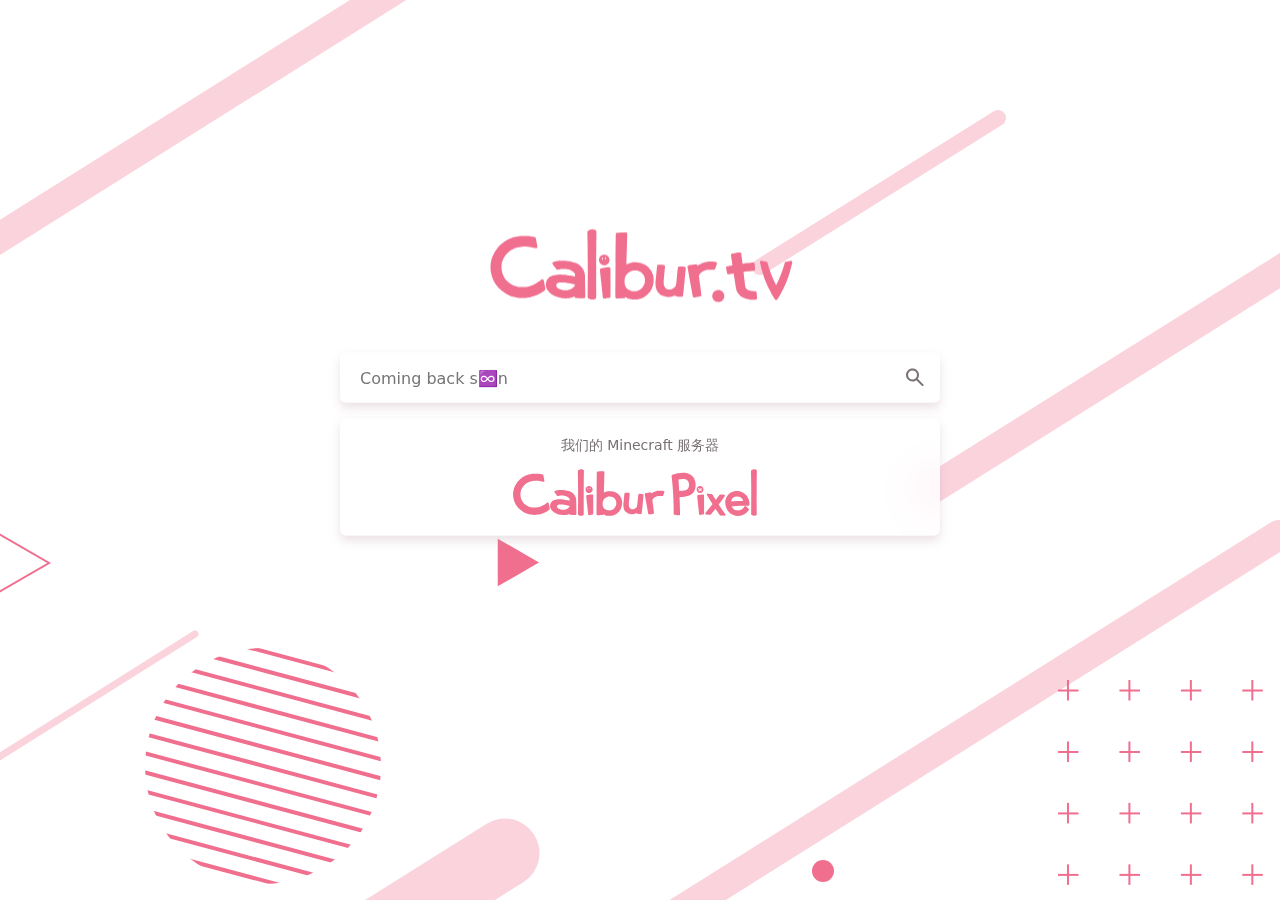
<file: index.html>
<!DOCTYPE html>
<html lang="zh-cmn-Hans">

<head>
	<meta charset="UTF-8">
	<meta http-equiv="X-UA-Compatible" content="IE=edge">
	<meta name="force-rendering" content="webkit">
	<meta name="renderer" content="webkit|ie-comp|ie-stand">
	<meta name="viewport" content="width=device-width, initial-scale=1.0">
	<meta name="referrer" content="no-referrer">
	<title>Calibur | Coming back s♾️n</title>
	<link rel="icon" type="image/x-icon" href="favicon.ico">
	<link href="assets/global.css" rel="stylesheet">
</head>

<body>
	<div id="page-index">
		<div class="banner-wrap">
			<div class="calibur-banner">
				<svg width="1920" height="1517" viewBox="0 0 1920 1517" fill="none" xmlns="http://www.w3.org/2000/svg">
					<mask id="mask0_820_4260" style="mask-type:alpha" maskUnits="userSpaceOnUse" x="345" y="948"
						width="236" height="236">
						<circle cx="463" cy="1066" r="118" fill="#F06E7E" />
					</mask>
					<g mask="url(#mask0_820_4260)">
						<line x1="345.252" y1="919.636" x2="625.121" y2="994.627" stroke="#F06E8E" stroke-width="4" />
						<line x1="340.475" y1="937.462" x2="620.344" y2="1012.45" stroke="#F06E8E" stroke-width="4" />
						<line x1="335.698" y1="955.288" x2="615.568" y2="1030.28" stroke="#F06E8E" stroke-width="4" />
						<line x1="330.922" y1="973.114" x2="610.792" y2="1048.11" stroke="#F06E8E" stroke-width="4" />
						<line x1="326.145" y1="990.94" x2="606.015" y2="1065.93" stroke="#F06E8E" stroke-width="4" />
						<line x1="321.369" y1="1008.77" x2="601.239" y2="1083.76" stroke="#F06E8E" stroke-width="4" />
						<line x1="316.592" y1="1026.59" x2="596.462" y2="1101.58" stroke="#F06E8E" stroke-width="4" />
						<line x1="311.816" y1="1044.42" x2="591.686" y2="1119.41" stroke="#F06E8E" stroke-width="4" />
						<line x1="307.039" y1="1062.24" x2="586.909" y2="1137.24" stroke="#F06E8E" stroke-width="4" />
						<line x1="302.263" y1="1080.07" x2="582.133" y2="1155.06" stroke="#F06E8E" stroke-width="4" />
						<line x1="297.486" y1="1097.9" x2="577.356" y2="1172.89" stroke="#F06E8E" stroke-width="4" />
						<line x1="292.71" y1="1115.72" x2="572.58" y2="1190.71" stroke="#F06E8E" stroke-width="4" />
						<line x1="287.934" y1="1133.55" x2="567.803" y2="1208.54" stroke="#F06E8E" stroke-width="4" />
					</g>
					<circle cx="1663.5" cy="478.5" r="87" stroke="#F06E8E" stroke-width="3" />
					<line x1="1258" y1="990.522" x2="1278.48" y2="990.522" stroke="#F06E8E" stroke-width="2" />
					<line x1="1267.96" y1="980" x2="1267.96" y2="1000.48" stroke="#F06E8E" stroke-width="2" />
					<line x1="1258" y1="1051.97" x2="1278.48" y2="1051.97" stroke="#F06E8E" stroke-width="2" />
					<line x1="1267.96" y1="1041.45" x2="1267.96" y2="1061.94" stroke="#F06E8E" stroke-width="2" />
					<line x1="1258" y1="1113.43" x2="1278.48" y2="1113.43" stroke="#F06E8E" stroke-width="2" />
					<line x1="1267.96" y1="1102.9" x2="1267.96" y2="1123.39" stroke="#F06E8E" stroke-width="2" />
					<line x1="1258" y1="1174.88" x2="1278.48" y2="1174.88" stroke="#F06E8E" stroke-width="2" />
					<line x1="1267.96" y1="1164.35" x2="1267.96" y2="1184.84" stroke="#F06E8E" stroke-width="2" />
					<line x1="1258" y1="1236.33" x2="1278.48" y2="1236.33" stroke="#F06E8E" stroke-width="2" />
					<line x1="1267.96" y1="1225.81" x2="1267.96" y2="1246.29" stroke="#F06E8E" stroke-width="2" />
					<line x1="1258" y1="1297.78" x2="1278.48" y2="1297.78" stroke="#F06E8E" stroke-width="2" />
					<line x1="1267.96" y1="1287.26" x2="1267.96" y2="1307.74" stroke="#F06E8E" stroke-width="2" />
					<line x1="1319.45" y1="990.522" x2="1339.94" y2="990.522" stroke="#F06E8E" stroke-width="2" />
					<line x1="1329.41" y1="980" x2="1329.41" y2="1000.48" stroke="#F06E8E" stroke-width="2" />
					<line x1="1319.45" y1="1051.97" x2="1339.94" y2="1051.97" stroke="#F06E8E" stroke-width="2" />
					<line x1="1329.41" y1="1041.45" x2="1329.41" y2="1061.94" stroke="#F06E8E" stroke-width="2" />
					<line x1="1319.45" y1="1113.43" x2="1339.94" y2="1113.43" stroke="#F06E8E" stroke-width="2" />
					<line x1="1329.41" y1="1102.9" x2="1329.41" y2="1123.39" stroke="#F06E8E" stroke-width="2" />
					<line x1="1319.45" y1="1174.88" x2="1339.94" y2="1174.88" stroke="#F06E8E" stroke-width="2" />
					<line x1="1329.41" y1="1164.35" x2="1329.41" y2="1184.84" stroke="#F06E8E" stroke-width="2" />
					<line x1="1319.45" y1="1236.33" x2="1339.94" y2="1236.33" stroke="#F06E8E" stroke-width="2" />
					<line x1="1329.41" y1="1225.81" x2="1329.41" y2="1246.29" stroke="#F06E8E" stroke-width="2" />
					<line x1="1319.45" y1="1297.78" x2="1339.94" y2="1297.78" stroke="#F06E8E" stroke-width="2" />
					<line x1="1329.41" y1="1287.26" x2="1329.41" y2="1307.74" stroke="#F06E8E" stroke-width="2" />
					<line x1="1380.9" y1="990.522" x2="1401.39" y2="990.522" stroke="#F06E8E" stroke-width="2" />
					<line x1="1390.87" y1="980" x2="1390.87" y2="1000.48" stroke="#F06E8E" stroke-width="2" />
					<line x1="1380.9" y1="1051.97" x2="1401.39" y2="1051.97" stroke="#F06E8E" stroke-width="2" />
					<line x1="1390.87" y1="1041.45" x2="1390.87" y2="1061.94" stroke="#F06E8E" stroke-width="2" />
					<line x1="1380.9" y1="1113.43" x2="1401.39" y2="1113.43" stroke="#F06E8E" stroke-width="2" />
					<line x1="1390.87" y1="1102.9" x2="1390.87" y2="1123.39" stroke="#F06E8E" stroke-width="2" />
					<line x1="1380.9" y1="1174.88" x2="1401.39" y2="1174.88" stroke="#F06E8E" stroke-width="2" />
					<line x1="1390.87" y1="1164.35" x2="1390.87" y2="1184.84" stroke="#F06E8E" stroke-width="2" />
					<line x1="1380.9" y1="1236.33" x2="1401.39" y2="1236.33" stroke="#F06E8E" stroke-width="2" />
					<line x1="1390.87" y1="1225.81" x2="1390.87" y2="1246.29" stroke="#F06E8E" stroke-width="2" />
					<line x1="1380.9" y1="1297.78" x2="1401.39" y2="1297.78" stroke="#F06E8E" stroke-width="2" />
					<line x1="1390.87" y1="1287.26" x2="1390.87" y2="1307.74" stroke="#F06E8E" stroke-width="2" />
					<line x1="1442.35" y1="990.522" x2="1462.84" y2="990.522" stroke="#F06E8E" stroke-width="2" />
					<line x1="1452.32" y1="980" x2="1452.32" y2="1000.48" stroke="#F06E8E" stroke-width="2" />
					<line x1="1442.35" y1="1051.97" x2="1462.84" y2="1051.97" stroke="#F06E8E" stroke-width="2" />
					<line x1="1452.32" y1="1041.45" x2="1452.32" y2="1061.94" stroke="#F06E8E" stroke-width="2" />
					<line x1="1442.35" y1="1113.43" x2="1462.84" y2="1113.43" stroke="#F06E8E" stroke-width="2" />
					<line x1="1452.32" y1="1102.9" x2="1452.32" y2="1123.39" stroke="#F06E8E" stroke-width="2" />
					<line x1="1442.35" y1="1174.88" x2="1462.84" y2="1174.88" stroke="#F06E8E" stroke-width="2" />
					<line x1="1452.32" y1="1164.35" x2="1452.32" y2="1184.84" stroke="#F06E8E" stroke-width="2" />
					<line x1="1442.35" y1="1236.33" x2="1462.84" y2="1236.33" stroke="#F06E8E" stroke-width="2" />
					<line x1="1452.32" y1="1225.81" x2="1452.32" y2="1246.29" stroke="#F06E8E" stroke-width="2" />
					<line x1="1442.35" y1="1297.78" x2="1462.84" y2="1297.78" stroke="#F06E8E" stroke-width="2" />
					<line x1="1452.32" y1="1287.26" x2="1452.32" y2="1307.74" stroke="#F06E8E" stroke-width="2" />
					<line x1="1503.81" y1="990.522" x2="1524.29" y2="990.522" stroke="#F06E8E" stroke-width="2" />
					<line x1="1513.77" y1="980" x2="1513.77" y2="1000.48" stroke="#F06E8E" stroke-width="2" />
					<line x1="1503.81" y1="1051.97" x2="1524.29" y2="1051.97" stroke="#F06E8E" stroke-width="2" />
					<line x1="1513.77" y1="1041.45" x2="1513.77" y2="1061.94" stroke="#F06E8E" stroke-width="2" />
					<line x1="1503.81" y1="1113.43" x2="1524.29" y2="1113.43" stroke="#F06E8E" stroke-width="2" />
					<line x1="1513.77" y1="1102.9" x2="1513.77" y2="1123.39" stroke="#F06E8E" stroke-width="2" />
					<line x1="1503.81" y1="1174.88" x2="1524.29" y2="1174.88" stroke="#F06E8E" stroke-width="2" />
					<line x1="1513.77" y1="1164.35" x2="1513.77" y2="1184.84" stroke="#F06E8E" stroke-width="2" />
					<line x1="1503.81" y1="1236.33" x2="1524.29" y2="1236.33" stroke="#F06E8E" stroke-width="2" />
					<line x1="1513.77" y1="1225.81" x2="1513.77" y2="1246.29" stroke="#F06E8E" stroke-width="2" />
					<line x1="1503.81" y1="1297.78" x2="1524.29" y2="1297.78" stroke="#F06E8E" stroke-width="2" />
					<line x1="1513.77" y1="1287.26" x2="1513.77" y2="1307.74" stroke="#F06E8E" stroke-width="2" />
					<line x1="1565.26" y1="990.522" x2="1585.74" y2="990.522" stroke="#F06E8E" stroke-width="2" />
					<line x1="1575.22" y1="980" x2="1575.22" y2="1000.48" stroke="#F06E8E" stroke-width="2" />
					<line x1="1565.26" y1="1051.97" x2="1585.74" y2="1051.97" stroke="#F06E8E" stroke-width="2" />
					<line x1="1575.22" y1="1041.45" x2="1575.22" y2="1061.94" stroke="#F06E8E" stroke-width="2" />
					<line x1="1565.26" y1="1113.43" x2="1585.74" y2="1113.43" stroke="#F06E8E" stroke-width="2" />
					<line x1="1575.22" y1="1102.9" x2="1575.22" y2="1123.39" stroke="#F06E8E" stroke-width="2" />
					<line x1="1565.26" y1="1174.88" x2="1585.74" y2="1174.88" stroke="#F06E8E" stroke-width="2" />
					<line x1="1575.22" y1="1164.35" x2="1575.22" y2="1184.84" stroke="#F06E8E" stroke-width="2" />
					<line x1="1565.26" y1="1236.33" x2="1585.74" y2="1236.33" stroke="#F06E8E" stroke-width="2" />
					<line x1="1575.22" y1="1225.81" x2="1575.22" y2="1246.29" stroke="#F06E8E" stroke-width="2" />
					<line x1="1565.26" y1="1297.78" x2="1585.74" y2="1297.78" stroke="#F06E8E" stroke-width="2" />
					<line x1="1575.22" y1="1287.26" x2="1575.22" y2="1307.74" stroke="#F06E8E" stroke-width="2" />
					<line x1="1626.71" y1="990.522" x2="1647.19" y2="990.522" stroke="#F06E8E" stroke-width="2" />
					<line x1="1636.67" y1="980" x2="1636.67" y2="1000.48" stroke="#F06E8E" stroke-width="2" />
					<line x1="1626.71" y1="1051.97" x2="1647.19" y2="1051.97" stroke="#F06E8E" stroke-width="2" />
					<line x1="1636.67" y1="1041.45" x2="1636.67" y2="1061.94" stroke="#F06E8E" stroke-width="2" />
					<line x1="1626.71" y1="1113.43" x2="1647.19" y2="1113.43" stroke="#F06E8E" stroke-width="2" />
					<line x1="1636.67" y1="1102.9" x2="1636.67" y2="1123.39" stroke="#F06E8E" stroke-width="2" />
					<line x1="1626.71" y1="1174.88" x2="1647.19" y2="1174.88" stroke="#F06E8E" stroke-width="2" />
					<line x1="1636.67" y1="1164.35" x2="1636.67" y2="1184.84" stroke="#F06E8E" stroke-width="2" />
					<line x1="1626.71" y1="1236.33" x2="1647.19" y2="1236.33" stroke="#F06E8E" stroke-width="2" />
					<line x1="1636.67" y1="1225.81" x2="1636.67" y2="1246.29" stroke="#F06E8E" stroke-width="2" />
					<line x1="1626.71" y1="1297.78" x2="1647.19" y2="1297.78" stroke="#F06E8E" stroke-width="2" />
					<line x1="1636.67" y1="1287.26" x2="1636.67" y2="1307.74" stroke="#F06E8E" stroke-width="2" />
					<line x1="1688.16" y1="990.522" x2="1708.65" y2="990.522" stroke="#F06E8E" stroke-width="2" />
					<line x1="1698.12" y1="980" x2="1698.12" y2="1000.48" stroke="#F06E8E" stroke-width="2" />
					<line x1="1688.16" y1="1051.97" x2="1708.65" y2="1051.97" stroke="#F06E8E" stroke-width="2" />
					<line x1="1698.12" y1="1041.45" x2="1698.12" y2="1061.94" stroke="#F06E8E" stroke-width="2" />
					<line x1="1688.16" y1="1113.43" x2="1708.65" y2="1113.43" stroke="#F06E8E" stroke-width="2" />
					<line x1="1698.12" y1="1102.9" x2="1698.12" y2="1123.39" stroke="#F06E8E" stroke-width="2" />
					<line x1="1688.16" y1="1174.88" x2="1708.65" y2="1174.88" stroke="#F06E8E" stroke-width="2" />
					<line x1="1698.12" y1="1164.35" x2="1698.12" y2="1184.84" stroke="#F06E8E" stroke-width="2" />
					<line x1="1688.16" y1="1236.33" x2="1708.65" y2="1236.33" stroke="#F06E8E" stroke-width="2" />
					<line x1="1698.12" y1="1225.81" x2="1698.12" y2="1246.29" stroke="#F06E8E" stroke-width="2" />
					<line x1="1688.16" y1="1297.78" x2="1708.65" y2="1297.78" stroke="#F06E8E" stroke-width="2" />
					<line x1="1698.12" y1="1287.26" x2="1698.12" y2="1307.74" stroke="#F06E8E" stroke-width="2" />
					<line x1="1749.61" y1="990.522" x2="1770.1" y2="990.522" stroke="#F06E8E" stroke-width="2" />
					<line x1="1759.57" y1="980" x2="1759.57" y2="1000.48" stroke="#F06E8E" stroke-width="2" />
					<line x1="1749.61" y1="1051.97" x2="1770.1" y2="1051.97" stroke="#F06E8E" stroke-width="2" />
					<line x1="1759.57" y1="1041.45" x2="1759.57" y2="1061.94" stroke="#F06E8E" stroke-width="2" />
					<line x1="1749.61" y1="1113.43" x2="1770.1" y2="1113.43" stroke="#F06E8E" stroke-width="2" />
					<line x1="1759.57" y1="1102.9" x2="1759.57" y2="1123.39" stroke="#F06E8E" stroke-width="2" />
					<line x1="1749.61" y1="1174.88" x2="1770.1" y2="1174.88" stroke="#F06E8E" stroke-width="2" />
					<line x1="1759.57" y1="1164.35" x2="1759.57" y2="1184.84" stroke="#F06E8E" stroke-width="2" />
					<line x1="1749.61" y1="1236.33" x2="1770.1" y2="1236.33" stroke="#F06E8E" stroke-width="2" />
					<line x1="1759.57" y1="1225.81" x2="1759.57" y2="1246.29" stroke="#F06E8E" stroke-width="2" />
					<line x1="1749.61" y1="1297.78" x2="1770.1" y2="1297.78" stroke="#F06E8E" stroke-width="2" />
					<line x1="1759.57" y1="1287.26" x2="1759.57" y2="1307.74" stroke="#F06E8E" stroke-width="2" />
					<line x1="1811.06" y1="990.522" x2="1831.55" y2="990.522" stroke="#F06E8E" stroke-width="2" />
					<line x1="1821.03" y1="980" x2="1821.03" y2="1000.48" stroke="#F06E8E" stroke-width="2" />
					<line x1="1811.06" y1="1051.97" x2="1831.55" y2="1051.97" stroke="#F06E8E" stroke-width="2" />
					<line x1="1821.03" y1="1041.45" x2="1821.03" y2="1061.94" stroke="#F06E8E" stroke-width="2" />
					<line x1="1811.06" y1="1113.43" x2="1831.55" y2="1113.43" stroke="#F06E8E" stroke-width="2" />
					<line x1="1821.03" y1="1102.9" x2="1821.03" y2="1123.39" stroke="#F06E8E" stroke-width="2" />
					<line x1="1811.06" y1="1174.88" x2="1831.55" y2="1174.88" stroke="#F06E8E" stroke-width="2" />
					<line x1="1821.03" y1="1164.35" x2="1821.03" y2="1184.84" stroke="#F06E8E" stroke-width="2" />
					<line x1="1811.06" y1="1236.33" x2="1831.55" y2="1236.33" stroke="#F06E8E" stroke-width="2" />
					<line x1="1821.03" y1="1225.81" x2="1821.03" y2="1246.29" stroke="#F06E8E" stroke-width="2" />
					<line x1="1811.06" y1="1297.78" x2="1831.55" y2="1297.78" stroke="#F06E8E" stroke-width="2" />
					<line x1="1821.03" y1="1287.26" x2="1821.03" y2="1307.74" stroke="#F06E8E" stroke-width="2" />
					<line x1="1872.52" y1="990.522" x2="1893" y2="990.522" stroke="#F06E8E" stroke-width="2" />
					<line x1="1882.48" y1="980" x2="1882.48" y2="1000.48" stroke="#F06E8E" stroke-width="2" />
					<line x1="1872.52" y1="1051.97" x2="1893" y2="1051.97" stroke="#F06E8E" stroke-width="2" />
					<line x1="1882.48" y1="1041.45" x2="1882.48" y2="1061.94" stroke="#F06E8E" stroke-width="2" />
					<line x1="1872.52" y1="1113.43" x2="1893" y2="1113.43" stroke="#F06E8E" stroke-width="2" />
					<line x1="1882.48" y1="1102.9" x2="1882.48" y2="1123.39" stroke="#F06E8E" stroke-width="2" />
					<line x1="1872.52" y1="1174.88" x2="1893" y2="1174.88" stroke="#F06E8E" stroke-width="2" />
					<line x1="1882.48" y1="1164.35" x2="1882.48" y2="1184.84" stroke="#F06E8E" stroke-width="2" />
					<line x1="1872.52" y1="1236.33" x2="1893" y2="1236.33" stroke="#F06E8E" stroke-width="2" />
					<line x1="1882.48" y1="1225.81" x2="1882.48" y2="1246.29" stroke="#F06E8E" stroke-width="2" />
					<line x1="1872.52" y1="1297.78" x2="1893" y2="1297.78" stroke="#F06E8E" stroke-width="2" />
					<line x1="1882.48" y1="1287.26" x2="1882.48" y2="1307.74" stroke="#F06E8E" stroke-width="2" />
					<circle cx="1023" cy="1171" r="11" fill="#F06E8E" />
					<path d="M1550 706.5L1508.75 730.316L1508.75 682.684L1550 706.5Z" fill="#F06E8E" />
					<path d="M145.5 803.244L249 863L145.5 922.756L145.5 803.244Z" stroke="#F06E8E" stroke-width="2" />
					<path d="M739 862.5L697.75 886.316L697.75 838.684L739 862.5Z" fill="#F06E8E" />
					<path opacity="0.3" d="M156 565L1005 32" stroke="#F06E8E" stroke-width="30"
						stroke-linecap="round" />
					<path opacity="0.3" d="M960 567L1198 418" stroke="#F06E8E" stroke-width="16"
						stroke-linecap="round" />
					<path opacity="0.3" d="M206 1466L705 1153" stroke="#F06E8E" stroke-width="69"
						stroke-linecap="round" />
					<path opacity="0.3" d="M156 1084L395 934" stroke="#F06E8E" stroke-width="7"
						stroke-linecap="round" />
					<path opacity="0.3" d="M842 1235L1479 835" stroke="#F06E8E" stroke-width="30"
						stroke-linecap="round" />
					<path opacity="0.3" d="M1127 792L1626 479" stroke="#F06E8E" stroke-width="30"
						stroke-linecap="round" />
					<path opacity="0.3" d="M1675 707L1901 565" stroke="#F06E8E" stroke-width="4"
						stroke-linecap="round" />
				</svg>
			</div>
		</div>
		<div class="center-wrap">
			<div class="logo-wrap float-down">
				<div class="calibur-logo">
					<svg viewBox="0 0 410 216" width="320" height="168">
						<path
							d="M56.95 66.153c2.392.02 3.975.081 5 .194.825.09 2.242.276 3.15.412.908.135 2.321.381 3.141.547.82.165 1.644.372 1.83.461.187.089.449.303.582.477.132.174.307.607.389.961.08.355.581 2.94 1.111 5.745.7 3.705.947 5.208.901 5.495a2.347 2.347 0 0 1-.265.724c-.112.18-.324.412-.471.515-.147.104-.448.231-.668.283-.336.08-.638.034-1.9-.29a76.623 76.623 0 0 0-3.204-.73 77.976 77.976 0 0 0-3-.543 63.762 63.762 0 0 0-2.796-.344 67.139 67.139 0 0 0-3.2-.214c-1-.04-2.42-.02-3.45.048a52.4 52.4 0 0 0-3.122.307c-.755.106-1.9.31-2.545.455-.645.145-1.79.461-2.543.704-.753.243-1.807.623-2.342.846-.535.223-1.468.653-2.073.957-.605.303-1.511.803-2.013 1.11a34.76 34.76 0 0 0-2.062 1.414c-.667.495-1.782 1.485-2.657 2.358-.828.828-1.81 1.888-2.183 2.355a35.707 35.707 0 0 0-1.474 2.05c-.438.66-1.19 1.987-1.672 2.95a24.944 24.944 0 0 0-1.388 3.3c-.28.853-.58 1.91-.664 2.35-.084.44-.21 1.16-.281 1.6-.082.51-.127 1.745-.124 3.4.003 2.182.04 2.831.227 4.036.123.79.377 2.033.564 2.764.187.73.507 1.772.71 2.314.203.542.546 1.391.763 1.886.217.495.695 1.43 1.062 2.077.367.647.937 1.554 1.267 2.016.33.46.982 1.276 1.45 1.812.468.535 1.3 1.38 1.85 1.876s1.435 1.227 1.967 1.625a30.173 30.173 0 0 0 2.05 1.374c.596.359 1.623.923 2.283 1.253.66.33 1.65.779 2.2.998.55.218 1.518.56 2.15.757.633.198 1.578.447 2.1.553.523.105 1.535.272 2.25.37.96.13 1.98.177 3.9.18 1.926.002 2.963-.044 4-.177.77-.098 2.008-.29 2.75-.424.742-.136 1.95-.426 2.684-.645.734-.22 1.859-.605 2.5-.858a45.893 45.893 0 0 0 2.415-1.052c.686-.327 1.743-.87 2.347-1.206a56.949 56.949 0 0 0 2.2-1.308 56.753 56.753 0 0 0 2.204-1.48 62.331 62.331 0 0 0 2.4-1.834c.984-.794 1.41-1.076 1.757-1.159.34-.081.579-.08.926.008.31.078.597.248.854.505.217.216.417.53.454.713.037.18.54 2.821 1.12 5.871.951 5.012 1.042 5.588.942 5.985-.06.241-.182.547-.268.68-.087.132-.753.687-1.48 1.233a60.15 60.15 0 0 1-2.617 1.84 53.55 53.55 0 0 1-2.591 1.574c-.714.4-1.814.971-2.447 1.27-.633.299-1.623.738-2.2.975-.578.238-1.657.64-2.4.896-.742.255-1.896.618-2.562.806-.667.189-1.9.502-2.739.696-.84.195-2.162.463-2.938.596a67.21 67.21 0 0 1-2.911.419c-1.113.13-2.273.176-4.5.177-2.269 0-3.353-.042-4.45-.177a56.495 56.495 0 0 1-2.783-.423 55.366 55.366 0 0 1-3.05-.688 49.73 49.73 0 0 1-3.067-.905 49.275 49.275 0 0 1-2.538-.962 51.712 51.712 0 0 1-2.574-1.193 49.754 49.754 0 0 1-2.512-1.36 58.201 58.201 0 0 1-2.176-1.367 54.446 54.446 0 0 1-3.6-2.644 61.115 61.115 0 0 1-1.74-1.508 37.352 37.352 0 0 1-2.2-2.169 50.682 50.682 0 0 1-1.768-2.05 50.207 50.207 0 0 1-1.565-2.096 44.835 44.835 0 0 1-1.38-2.1c-.316-.522-.9-1.603-1.299-2.4a42.918 42.918 0 0 1-1.277-2.85 43.948 43.948 0 0 1-.908-2.55 61.344 61.344 0 0 1-.762-2.8 56.264 56.264 0 0 1-.6-2.722 57.143 57.143 0 0 1-.351-2.28 46.567 46.567 0 0 1-.246-2.927 38.23 38.23 0 0 1 .002-3.483c.05-.97.16-2.274.246-2.9.085-.626.224-1.498.309-1.938.085-.44.328-1.497.54-2.35.212-.852.505-1.933.652-2.4.147-.467.515-1.48.817-2.25.303-.77.906-2.11 1.34-2.979a47.163 47.163 0 0 1 1.406-2.6c.339-.562.886-1.426 1.216-1.921.331-.495 1.04-1.486 1.576-2.201.535-.716 1.4-1.796 1.92-2.4.521-.605 1.64-1.775 2.485-2.601.845-.826 2.077-1.933 2.737-2.458.66-.526 1.718-1.32 2.35-1.763a45.127 45.127 0 0 1 2.1-1.38c.523-.316 1.49-.857 2.15-1.203a43.11 43.11 0 0 1 2.6-1.224c.77-.327 1.986-.799 2.703-1.047a50.354 50.354 0 0 1 2.6-.81 77.026 77.026 0 0 1 2.597-.656 57.17 57.17 0 0 1 2.8-.55c.825-.138 2.175-.32 3-.404.825-.084 1.725-.17 2-.191.275-.021 2.075-.025 4-.009"
							fill="var(--color-foreground)"></path>
						<path
							d="M104.305 97.914c1.35-.008 3.06.033 3.8.09.74.058 2.107.193 3.038.302.93.108 2.37.31 3.2.448.829.139 2.407.474 3.507.745 1.1.27 2.602.698 3.339.95a27.81 27.81 0 0 1 2.35.937c.556.263 1.379.707 1.828.986.45.28 1.161.763 1.583 1.075.421.311 1.128.912 1.57 1.334a22.385 22.385 0 0 1 1.43 1.519c.344.412.93 1.2 1.304 1.75s.94 1.54 1.259 2.2c.326.674.735 1.742.934 2.435.195.68.442 1.722.549 2.317.107.596.221 1.592.253 2.215.032.623.148 6.998.26 14.165.18 11.686.185 13.086.05 13.553-.087.297-.272.632-.43.78-.154.144-.391.321-.529.395-.17.092-.773.147-1.9.174-.907.02-3.112-.013-4.9-.076-1.787-.063-3.61-.161-4.05-.219-.456-.06-.938-.19-1.12-.302a1.875 1.875 0 0 1-.516-.517c-.108-.176-.228-.534-.267-.795-.038-.261-.09-.475-.113-.475-.024 0-.368.178-.764.395-.396.217-1.138.556-1.65.753-.51.197-1.562.516-2.337.71-.774.193-1.863.425-2.42.515-.731.119-1.695.166-3.463.17-1.478.004-2.887-.046-3.55-.127a51.627 51.627 0 0 1-2.45-.38 52.15 52.15 0 0 1-2.75-.597 62.404 62.404 0 0 1-2.25-.608 35.167 35.167 0 0 1-2-.7 34.54 34.54 0 0 1-2.37-1.045 27.597 27.597 0 0 1-2.4-1.376 34.395 34.395 0 0 1-2.18-1.575 25.577 25.577 0 0 1-2.05-1.9c-.577-.605-1.351-1.524-1.72-2.042a18.972 18.972 0 0 1-1.114-1.793 13.24 13.24 0 0 1-.7-1.618 20.85 20.85 0 0 1-.472-1.788c-.186-.868-.21-1.23-.168-2.432.04-1.134.11-1.641.353-2.577.166-.64.461-1.555.655-2.03.194-.477.658-1.326 1.03-1.886.372-.56 1.022-1.362 1.445-1.781a14.147 14.147 0 0 1 1.758-1.421c.545-.362 1.258-.779 1.586-.925.329-.147.912-.376 1.297-.51.385-.133 1.33-.398 2.1-.588.77-.19 2.007-.436 2.75-.546.742-.11 2.284-.253 3.425-.318 1.608-.092 2.611-.091 4.45.002 1.306.067 3.005.188 3.775.269.77.08 2.233.262 3.25.402s2.525.367 3.35.504c.825.136 2.085.363 2.8.503a53.52 53.52 0 0 1 3.484.804c.175.052.183-.025.15-1.43-.034-1.478-.036-1.487-.408-2.268-.263-.55-.577-.994-1.05-1.485-.372-.386-1.148-1.019-1.726-1.406a24.96 24.96 0 0 0-2.418-1.375c-.753-.369-1.796-.812-2.318-.985-.612-.203-1.527-.394-2.581-.537-1.383-.19-2.093-.224-4.633-.225-2.503-.002-3.166.028-4 .183-.55.102-1.495.342-2.1.533-1.026.323-1.135.339-1.626.231-.29-.063-.658-.225-.818-.36-.16-.135-.868-.996-1.574-1.913a269.584 269.584 0 0 1-2.507-3.322c-.872-1.178-1.27-1.806-1.382-2.18-.142-.476-.143-.575-.002-1.06.086-.294.274-.652.418-.796.144-.144.516-.358.826-.475.31-.118 1.246-.386 2.08-.596a39.3 39.3 0 0 1 2.85-.594 40.51 40.51 0 0 1 2.285-.294c.523-.045 2.055-.089 3.405-.096m-.155 27.996c-1.045.005-2.26.066-2.702.134-.44.069-.98.183-1.2.254-.219.071-.658.26-.976.419-.318.159-.75.444-.959.633-.225.204-.516.637-.711 1.062-.266.577-.332.846-.335 1.378-.003.527.054.78.285 1.26.205.425.567.876 1.244 1.55.654.652 1.199 1.088 1.733 1.389.429.241 1.213.617 1.742.835.53.218 1.379.502 1.887.63.51.13 1.413.31 2.009.402.673.104 1.727.17 2.783.174 1.178.005 2.038-.048 2.8-.17a17.386 17.386 0 0 0 2.05-.48 20.427 20.427 0 0 0 2.087-.84 19.034 19.034 0 0 0 1.973-1.093c.46-.306 1.21-.926 1.668-1.377.459-.45 1.022-1.072 1.253-1.38.406-.541.419-.581.419-1.32 0-.762 0-.762-.675-.972a49.861 49.861 0 0 0-1.813-.506 57.124 57.124 0 0 0-2.95-.638 131.5 131.5 0 0 0-4.612-.745c-1.54-.22-3.317-.448-3.95-.505-.633-.057-2.005-.099-3.05-.094"
							fill="var(--color-foreground)" fill-rule="evenodd"></path>
						<path
							d="M143.712 57.607a7.01 7.01 0 0 1 1.95.241 11.06 11.06 0 0 1 1.812.655c.51.251.93.538 1.1.751.152.19.32.537.376.77.065.275.078 1.971.036 4.776-.035 2.392-.118 9.165-.182 15.05-.065 5.885-.126 18.058-.136 27.05-.01 8.992.004 21.412.032 27.6.05 11.23.05 11.25-.157 11.65-.114.22-.406.535-.65.7-.287.195-.849.407-1.593.6-1.022.267-1.311.3-2.6.3-1.262-.001-1.583-.037-2.475-.274a16.872 16.872 0 0 1-1.784-.593c-.464-.194-.922-.477-1.178-.726-.295-.287-.449-.54-.521-.857-.069-.3-.08-2.335-.032-6.1.04-3.108.103-11.5.141-18.65.042-7.74.025-18.118-.04-25.65-.061-6.958-.157-15.485-.213-18.95-.056-3.465-.144-8.192-.194-10.504-.061-2.77-.058-4.355.008-4.648.054-.244.212-.592.35-.772.137-.18.59-.558 1.008-.84a11.8 11.8 0 0 1 1.4-.802c.352-.16 1.076-.399 1.61-.53a8 8 0 0 1 1.932-.247"
							fill="var(--color-foreground)"></path>
						<path
							d="M158.95 90.212a8.35 8.35 0 0 1 1.5.14c.385.081 1.06.32 1.5.533.44.212 1.057.595 1.37.852.315.257.777.735 1.03 1.062.25.327.61.922.799 1.323.188.4.417 1.109.51 1.574.118.594.151 1.102.112 1.7a8.126 8.126 0 0 1-.31 1.656 8.03 8.03 0 0 1-.636 1.432c-.21.346-.668.92-1.019 1.275-.35.355-.896.802-1.21.993a8.739 8.739 0 0 1-1.21.588c-.35.131-.993.293-1.43.36a6.728 6.728 0 0 1-1.45.052 10.854 10.854 0 0 1-1.256-.216c-.33-.082-.938-.313-1.35-.514-.58-.282-.954-.568-1.654-1.268-.696-.696-.988-1.077-1.27-1.654a9.712 9.712 0 0 1-.545-1.4c-.125-.46-.175-.987-.169-1.8.007-.953.054-1.287.27-1.95.143-.44.416-1.058.605-1.372.19-.315.513-.777.717-1.027.205-.25.648-.662.984-.917a9.175 9.175 0 0 1 1.312-.797 7.527 7.527 0 0 1 1.35-.475 8.715 8.715 0 0 1 1.45-.15m1.805 3.088a.645.645 0 0 0-.398.157c-.086.087-.156.3-.154.475.002.175.065.78.141 1.347.076.565.194 1.097.263 1.18.075.09.248.139.424.121.165-.016.346-.105.403-.197.074-.117.066-.534-.024-1.4-.071-.678-.194-1.334-.272-1.458a.489.489 0 0 0-.383-.225m-4.205.5c-.12 0-.3.089-.397.197-.164.18-.169.278-.06 1.175.067.538.146 1.15.177 1.36.037.24.14.435.28.527a.46.46 0 0 0 .473.051c.137-.052.279-.17.315-.264.035-.093-.008-.737-.097-1.432-.103-.806-.218-1.327-.317-1.439a.577.577 0 0 0-.374-.175"
							fill-rule="evenodd" fill="var(--color-foreground)"></path>
						<path
							d="M164.35 106.437c1.218.011 1.445.04 1.75.218.192.113.446.35.564.525.119.175.262.6.32.944.068.412.111 6.668.127 18.326.013 9.735-.013 17.835-.058 18-.045.165-.166.42-.27.568a2.176 2.176 0 0 1-.54.486c-.294.182-.636.243-2.023.358-.919.076-2.084.209-2.59.295-.505.085-1.27.24-1.7.342-.655.156-.86.167-1.277.071a1.69 1.69 0 0 1-.858-.475c-.276-.276-.39-.5-.485-.953-.068-.325-.97-8.459-2.002-18.073-1.571-14.633-1.86-17.555-1.774-17.932.068-.299.228-.575.474-.822.345-.344.484-.398 1.907-.738a67.564 67.564 0 0 1 2.585-.565 44.234 44.234 0 0 1 2.35-.354c.715-.086 1.48-.174 1.7-.195.22-.021 1.03-.033 1.8-.026"
							fill="var(--color-foreground)"></path>
						<path
							d="M186.38 61.52c.128-.011.443.032.7.095.259.064.59.2.738.302.147.103.361.337.475.522.117.188.232.593.265.923.031.323-.17 8.396-.447 17.938-.277 9.543-.511 17.755-.52 18.25-.008.495-.01 1.45-.003 2.124.012 1.223.012 1.223.937.732a24.61 24.61 0 0 1 1.803-.852c.483-.199 1.45-.518 2.15-.71.7-.192 1.767-.444 2.372-.559.824-.156 1.651-.221 3.3-.258 1.64-.036 2.55-.008 3.575.11.756.088 2.016.3 2.8.47.784.172 2.1.533 2.924.804.824.271 2.042.76 2.706 1.087.663.327 1.676.909 2.25 1.293.575.384 1.41.991 1.855 1.349a25.376 25.376 0 0 1 1.68 1.52 27.743 27.743 0 0 1 1.651 1.841 29.74 29.74 0 0 1 1.427 1.96c.355.544.792 1.252.97 1.573.178.321.495.974.704 1.45.21.476.502 1.226.65 1.666.149.44.422 1.415.607 2.167.185.751.414 1.966.507 2.7.132 1.036.157 1.779.115 3.333-.03 1.1-.128 2.472-.217 3.05a35.322 35.322 0 0 1-.46 2.3 55.458 55.458 0 0 1-.56 2.15c-.145.495-.461 1.395-.704 2a25.71 25.71 0 0 1-.945 2.05 28.092 28.092 0 0 1-1.156 1.935 34.285 34.285 0 0 1-1.458 1.996 28.63 28.63 0 0 1-1.872 2.064 29.541 29.541 0 0 1-2.108 1.87 40.2 40.2 0 0 1-2.041 1.48c-.55.366-1.585.953-2.3 1.304-.715.351-1.772.802-2.35 1.001-.578.2-1.662.514-2.41.698-.748.184-1.85.418-2.45.519-.884.148-1.628.182-3.94.18-2.755-.003-2.892-.012-4.098-.284a31.426 31.426 0 0 1-2.402-.659 19.665 19.665 0 0 1-2.201-.903 23.31 23.31 0 0 1-1.866-1.056c-.818-.53-.818-.53-.886-.127-.047.277-.186.521-.444.78a1.653 1.653 0 0 1-.865.484c-.268.06-1.23.136-2.138.168-.907.033-2.987.126-4.62.207-2.227.111-3.08.12-3.41.038-.242-.061-.56-.222-.706-.358a3.379 3.379 0 0 1-.44-.512c-.154-.236-.177-.625-.204-3.47-.017-1.763.085-20.12.226-40.792.185-27.066.29-37.715.372-38.041.073-.292.248-.588.489-.829.283-.283.505-.401.91-.481.293-.059 1.32-.151 2.283-.207a311.23 311.23 0 0 1 4.45-.206l3.4-.133c.385-.015.804-.036.93-.046m12.157 48.99c-.763.006-1.725.068-2.137.138-.412.07-1.11.248-1.55.395-.44.148-1.295.505-1.9.795-.605.29-1.474.76-1.931 1.044-.457.284-1.11.73-1.449.991-.34.261-.904.768-1.254 1.126-.35.358-.805.898-1.013 1.201-.207.303-.557.91-.778 1.35-.221.44-.54 1.192-.71 1.672-.169.48-.38 1.267-.47 1.75-.097.518-.186 1.682-.217 2.837-.033 1.207-.008 2.344.064 2.961.064.551.206 1.38.316 1.84.11.461.365 1.221.565 1.69.2.467.593 1.252.871 1.743a8.35 8.35 0 0 0 1.256 1.66 7.8 7.8 0 0 0 1.733 1.343c.54.317 1.396.768 1.9 1.003.504.235 1.345.563 1.867.73.523.166 1.31.357 1.75.423.44.067 1.453.12 2.25.118.798-.001 1.9-.072 2.45-.155.55-.084 1.405-.296 1.9-.47.495-.175 1.26-.499 1.7-.72.439-.22 1.124-.621 1.522-.89.398-.269 1.156-.901 1.684-1.406.528-.505 1.245-1.298 1.594-1.763.35-.466.882-1.323 1.184-1.906.302-.583.706-1.515.899-2.07.193-.556.431-1.501.53-2.1.127-.762.181-1.617.18-2.84 0-1.277-.048-1.993-.179-2.65a13.69 13.69 0 0 0-.57-1.9c-.215-.55-.6-1.36-.858-1.8a16.59 16.59 0 0 0-.925-1.4c-.252-.33-.757-.9-1.122-1.266a13.89 13.89 0 0 0-1.302-1.136c-.35-.259-1.078-.692-1.618-.963a17.026 17.026 0 0 0-1.85-.782c-.478-.16-1.347-.36-1.932-.447-.61-.09-1.654-.152-2.45-.146"
							fill-rule="evenodd" fill="var(--color-foreground)"></path>
						<path
							d="m229.3 103.049 3.15.25c1.43.113 2.868.257 3.196.321.484.094.672.193 1.002.523.28.28.44.547.51.858.085.372-.055 2.01-.79 9.25-.848 8.36-.894 8.924-.906 11.299-.008 1.724.03 2.733.124 3.25.075.412.265 1.088.423 1.5.158.412.492 1.1.743 1.527a9.95 9.95 0 0 0 1.12 1.482c.539.57.838.788 1.575 1.147.5.244 1.178.496 1.506.562.329.065 1.16.118 1.847.117.838 0 1.464-.056 1.9-.168.358-.091 1.105-.39 1.661-.664.556-.273 1.278-.697 1.603-.942.326-.245.975-.842 1.443-1.328a21.93 21.93 0 0 0 1.426-1.647c.574-.764.574-.764 1.67-11.85.602-6.097 1.149-11.354 1.214-11.682.096-.481.197-.673.526-1.002.282-.282.547-.439.862-.511.353-.08 1.18-.042 3.698.173 1.783.152 3.453.328 3.711.39.305.073.592.235.823.466.252.252.388.507.472.883.106.474-.064 2.353-1.639 18.063-.967 9.644-1.805 17.695-1.864 17.892-.058.198-.268.52-.465.718a1.75 1.75 0 0 1-.825.47c-.375.09-1.08.062-3.566-.142-1.705-.14-3.367-.307-3.692-.371-.471-.094-.672-.197-.978-.503-.213-.213-.413-.52-.446-.683-.032-.163-.07-.297-.082-.297-.012 0-.49.219-1.062.487-.572.267-1.468.626-1.99.797-.522.171-1.512.45-2.2.62-.919.228-1.581.324-2.5.364-.871.037-1.627.004-2.495-.11a33.63 33.63 0 0 1-2.4-.423 30.428 30.428 0 0 1-2.338-.644c-.651-.212-1.6-.59-2.11-.84-.51-.25-1.305-.719-1.767-1.042a20.685 20.685 0 0 1-1.44-1.113 15.12 15.12 0 0 1-1.177-1.185 17.573 17.573 0 0 1-1.114-1.461 16.456 16.456 0 0 1-.886-1.5 16.395 16.395 0 0 1-.618-1.45c-.148-.412-.419-1.358-.6-2.1a29.633 29.633 0 0 1-.468-2.3c-.087-.61-.132-1.807-.126-3.35.01-2.279.061-2.904 1.024-12.4.557-5.5 1.061-10.17 1.12-10.378.058-.207.243-.534.41-.725a1.84 1.84 0 0 1 .77-.495c.282-.09.681-.13 1.015-.103M295.77 99.115c1.385-.008 3.095.033 3.8.09.704.059 1.769.221 2.366.362.955.225 1.131.3 1.453.622.257.257.401.518.484.874.093.405.09.607-.02.997-.074.27-.627 1.885-1.23 3.59-.93 2.639-1.144 3.152-1.436 3.453-.242.25-.494.387-.862.472-.4.093-.708.093-1.347.003-.466-.067-2.01-.12-3.528-.12-2.165-.002-2.888.032-3.65.174-.522.097-1.363.288-1.869.424a22.35 22.35 0 0 0-2.05.7c-.622.25-1.468.637-1.881.859-.412.222-1.043.598-1.4.836-.358.238-.962.74-1.343 1.116-.381.376-.883.94-1.115 1.255-.231.314-.635 1.009-.897 1.544-.283.578-.471 1.095-.464 1.278.007.168.736 5.749 1.62 12.4 1.467 11.026 1.599 12.14 1.491 12.589a1.75 1.75 0 0 1-.488.863c-.289.289-.499.395-.962.488-.325.065-1.245.21-2.042.32-.797.111-2.409.36-3.58.553-1.373.225-2.262.327-2.5.284a2.433 2.433 0 0 1-.693-.26 2.085 2.085 0 0 1-.524-.476c-.11-.155-.253-.523-.318-.818-.065-.296-1.609-8.93-3.432-19.187-2.963-16.677-3.303-18.697-3.212-19.097.068-.295.229-.573.474-.818.205-.205.544-.42.754-.48.21-.058 1.326-.267 2.481-.462 1.155-.196 3.264-.525 4.688-.733 2.124-.309 2.667-.358 3.031-.275.3.069.573.23.838.495.216.216.393.444.394.507 0 .062.048.285.106.495.106.382.106.382.426.138.176-.134.797-.539 1.38-.9.584-.36 1.563-.907 2.176-1.214a31.24 31.24 0 0 1 1.888-.87c.425-.17 1.156-.442 1.623-.603.468-.16 1.556-.468 2.418-.682.863-.214 2.078-.459 2.7-.544.623-.086 1.267-.172 1.432-.191.165-.02 1.434-.043 2.82-.051M305.8 135.734c1.23.028 1.568.072 2.228.29.428.141 1.103.45 1.5.685.425.251 1.072.781 1.572 1.286.468.471 1.001 1.114 1.185 1.428.185.314.449.85.587 1.192.138.342.317.984.397 1.428.098.539.128 1.123.09 1.757-.03.522-.126 1.242-.212 1.598a8.337 8.337 0 0 1-.5 1.367c-.19.395-.6 1.037-.911 1.427-.31.39-.84.936-1.176 1.213-.335.278-1.015.706-1.51.952-.495.246-1.215.513-1.6.593-.385.08-1.222.147-1.859.148-.829.002-1.384-.055-1.95-.197a9.908 9.908 0 0 1-1.641-.62c-.697-.347-1.031-.603-1.859-1.427-.843-.839-1.077-1.144-1.425-1.854a10.199 10.199 0 0 1-.617-1.641c-.14-.558-.198-1.118-.197-1.9 0-.61.067-1.424.148-1.809.08-.385.346-1.105.591-1.6.245-.495.696-1.203 1.003-1.573.306-.37.838-.897 1.181-1.171a9.106 9.106 0 0 1 1.333-.853 9.358 9.358 0 0 1 1.45-.553c.618-.166.984-.194 2.192-.166M333.438 87.354c.351.027.723.129.923.253.185.114.422.33.529.479.106.15.247.54.312.868.065.328.442 3.328.838 6.668.396 3.339.744 6.096.775 6.126.03.03 1.153-.079 2.495-.243 1.342-.163 3.295-.388 4.34-.498 1.045-.111 2.913-.297 4.15-.414 1.238-.117 2.523-.192 2.857-.166.41.032.724.124.97.285.2.13.451.396.558.588.106.193.223.53.259.75.036.22.168 1.902.293 3.738.174 2.534.204 3.45.124 3.797-.07.304-.227.58-.466.82-.279.279-.494.387-.953.48-.325.065-1.604.21-2.842.32-1.238.112-3.308.316-4.6.454-1.293.139-3.16.35-4.15.472-1.8.22-1.8.22-1.775.47.013.137.52 4.434 1.126 9.549.833 7.04 1.152 9.446 1.312 9.9.115.33.363.854.55 1.164.186.31.624.832.974 1.159.415.388.985.774 1.644 1.112.555.285 1.54.695 2.189.91.649.217 1.675.468 2.28.56.71.107 1.864.175 3.25.19 1.418.015 2.252.064 2.45.145.165.068.425.242.579.389.155.147.342.489.421.768.082.287.252 2.092.397 4.209.23 3.363.24 3.752.106 4.204-.082.274-.273.615-.426.757a2.719 2.719 0 0 1-.477.36c-.11.056-.524.151-.92.212-.395.061-1.475.11-2.4.11-.924 0-2.197-.046-2.83-.1a37.043 37.043 0 0 1-2.396-.309 49.525 49.525 0 0 1-3-.643c-.965-.239-2.213-.594-2.773-.79a31.87 31.87 0 0 1-1.923-.754 22.077 22.077 0 0 1-1.631-.809c-.4-.226-1.086-.666-1.525-.978-.44-.311-1.297-1.061-1.906-1.666-.61-.605-1.4-1.493-1.756-1.973-.357-.48-.86-1.228-1.119-1.662a15.711 15.711 0 0 1-.874-1.798 23.153 23.153 0 0 1-.747-2.339c-.207-.805-.597-3.022-.99-5.628-.357-2.365-.993-6.595-1.414-9.4-.42-2.805-.775-5.112-.79-5.126-.013-.014-.987.153-2.165.372a241.16 241.16 0 0 0-3.341.643c-1.034.211-1.269.23-1.697.131a1.682 1.682 0 0 1-.858-.475c-.323-.323-.385-.475-.578-1.403a210.26 210.26 0 0 1-.716-3.848c-.487-2.726-.497-2.82-.35-3.3.083-.272.207-.563.275-.648.068-.084.267-.254.442-.377.24-.168.991-.356 3.05-.762 1.503-.297 3.055-.595 3.45-.663.395-.068.763-.152.819-.186.064-.04-.251-2.406-.88-6.593-.83-5.54-.965-6.6-.882-6.986.07-.326.216-.575.511-.87.302-.302.549-.444.914-.528.275-.063 1.783-.32 3.35-.57 1.568-.25 3.57-.567 4.45-.704.968-.15 1.832-.23 2.188-.203M362.2 98.274c.632.129 2.05.388 3.15.575 1.1.188 2.153.373 2.34.412.191.04.501.23.705.434.299.299.406.524.596 1.26a147.624 147.624 0 0 0 2.212 7.496c.397 1.209.983 2.925 1.303 3.813a153.926 153.926 0 0 0 2.619 6.686c.302.715.85 1.975 1.219 2.8.368.825 1.327 2.839 2.13 4.475.804 1.636 1.49 2.975 1.525 2.975.035 0 .59-1.053 1.232-2.34.642-1.286 1.487-3.03 1.877-3.874.39-.845 1.104-2.458 1.587-3.586.483-1.128 1.261-3.04 1.73-4.25.469-1.21 1.168-3.1 1.554-4.2a143.27 143.27 0 0 0 1.37-4.15c.366-1.182.882-2.937 1.145-3.9.264-.963.54-1.99.614-2.285.095-.376.246-.646.512-.912.208-.208.525-.408.704-.445.18-.038 1.226-.221 2.326-.409 1.1-.187 2.518-.446 3.15-.575.952-.195 1.225-.217 1.587-.128.271.067.576.245.806.472.256.253.404.514.48.849.094.41.075.659-.124 1.633-.13.633-.376 1.78-.548 2.55a169.807 169.807 0 0 1-1.862 7.4c-.247.88-.765 2.613-1.152 3.85a149.153 149.153 0 0 1-1.56 4.65 157.241 157.241 0 0 1-1.778 4.7c-.508 1.265-1.314 3.2-1.792 4.3-.478 1.1-1.718 3.71-2.756 5.8-1.038 2.09-2.386 4.692-2.995 5.783a189.69 189.69 0 0 1-2.459 4.23 131.64 131.64 0 0 1-1.807 2.942c-.252.381-.577.777-.724.879a2.517 2.517 0 0 1-.691.29 1.66 1.66 0 0 1-.85-.001 2.73 2.73 0 0 1-.666-.261c-.132-.086-.518-.584-.856-1.109a137.82 137.82 0 0 1-1.87-3.053c-.69-1.155-1.72-2.933-2.288-3.95-.569-1.017-1.737-3.245-2.596-4.95-.86-1.705-1.958-3.978-2.442-5.05a191.773 191.773 0 0 1-1.776-4.1 156.551 156.551 0 0 1-1.829-4.65 160.51 160.51 0 0 1-1.736-4.954 161.312 161.312 0 0 1-1.456-4.721 164.212 164.212 0 0 1-1.255-4.699 166.306 166.306 0 0 1-1.094-4.743c-.435-2.061-.477-2.362-.38-2.78.072-.32.224-.586.476-.835.23-.227.535-.405.806-.472.362-.089.635-.067 1.587.128"
							fill="var(--color-foreground)"></path>
					</svg>
				</div>
			</div>
			<div class="search-wrap float-up">
				<form action="#" method="get" class="calibur-search">
					<div class="search-input">
						<button type="button" class="search-input-btn">
							<svg width="24" height="24" viewBox="0 0 24 24" xmlns="http://www.w3.org/2000/svg">
								<path d="M18.9 20.3L13.3 14.7C12.8 15.1 12.225 15.4167 11.575 15.65C10.925 15.8833 10.2333 16 9.5 16C7.68333 16 6.146 15.371 4.888 14.113C3.62933 12.8543 3 11.3167 3 9.5C3 7.68333 3.62933 6.14567 4.888 4.887C6.146 3.629 7.68333 3 9.5 3C11.3167 3 12.8543 3.629 14.113 4.887C15.371 6.14567 16 7.68333 16 9.5C16 10.2333 15.8833 10.925 15.65 11.575C15.4167 12.225 15.1 12.8 14.7 13.3L20.325 18.925C20.5083 19.1083 20.6 19.3333 20.6 19.6C20.6 19.8667 20.5 20.1 20.3 20.3C20.1167 20.4833 19.8833 20.575 19.6 20.575C19.3167 20.575 19.0833 20.4833 18.9 20.3ZM9.5 14C10.75 14 11.8127 13.5627 12.688 12.688C13.5627 11.8127 14 10.75 14 9.5C14 8.25 13.5627 7.18733 12.688 6.312C11.8127 5.43733 10.75 5 9.5 5C8.25 5 7.18733 5.43733 6.312 6.312C5.43733 7.18733 5 8.25 5 9.5C5 10.75 5.43733 11.8127 6.312 12.688C7.18733 13.5627 8.25 14 9.5 14Z" />
							</svg>
						</button>
						<div class="search-input-text"><input placeholder="Coming back s♾️n" type="search" name="q"
								aria-autocomplete="both" aria-haspopup="false" autocapitalize="off" autocomplete="off"
								autocorrect="off" role="combobox" spellcheck="false" maxlength="50"></div>
					</div>
					<ul class="search-list" style="display: none;"></ul>
				</form>
			</div>
			<div class="links float-up">
				<p>我们的 Minecraft 服务器</p>
				<a href="https://mc.calibur.tv">
					<svg width="285" height="75" viewBox="0 0 285 75" fill="none" xmlns="http://www.w3.org/2000/svg">
						<path
							d="M38.5431 18.1527C39.7863 18.1631 40.6091 18.1946 41.1419 18.2529C41.5707 18.2993 42.3072 18.3954 42.7791 18.4656C43.251 18.5352 43.9855 18.6622 44.4117 18.7479C44.8379 18.8331 45.2661 18.9399 45.3628 18.9859C45.46 19.0318 45.5962 19.1423 45.6653 19.2321C45.7339 19.3219 45.8249 19.5454 45.8675 19.7282C45.9091 19.9114 46.1695 21.2458 46.445 22.6937C46.8088 24.6063 46.9372 25.3821 46.9133 25.5303C46.8884 25.6615 46.8419 25.7878 46.7755 25.904C46.7173 25.9969 46.6071 26.1167 46.5307 26.1698C46.4543 26.2235 46.2979 26.2891 46.1835 26.3159C46.0089 26.3572 45.8519 26.3335 45.196 26.1662C44.6437 26.0288 44.0884 25.9032 43.5307 25.7894C43.0128 25.6859 42.4929 25.5924 41.9714 25.5091C41.4884 25.4393 41.0038 25.3801 40.5182 25.3315C39.9647 25.2815 39.4101 25.2447 38.8549 25.221C38.3352 25.2004 37.5971 25.2107 37.0618 25.2458C36.5194 25.2826 35.9783 25.3354 35.4391 25.4043C35.0467 25.459 34.4515 25.5643 34.1163 25.6392C33.781 25.714 33.1859 25.8771 32.7945 26.0026C32.4032 26.128 31.8553 26.3242 31.5773 26.4393C31.2992 26.5544 30.8143 26.7764 30.4998 26.9333C30.1853 27.0897 29.7145 27.3478 29.4535 27.5063C29.0876 27.7367 28.7301 27.9802 28.3818 28.2362C28.0351 28.4917 27.4556 29.0027 27.0008 29.4534C26.5704 29.8808 26.06 30.4279 25.8662 30.669C25.5983 31.0127 25.3428 31.3656 25.1 31.7272C24.8724 32.0679 24.4815 32.7529 24.231 33.25C23.9498 33.7999 23.7087 34.3692 23.5096 34.9535C23.364 35.3938 23.2081 35.9394 23.1645 36.1665C23.1208 36.3937 23.0553 36.7653 23.0184 36.9924C22.9758 37.2557 22.9524 37.8932 22.954 38.7475C22.9555 39.8739 22.9747 40.2089 23.0719 40.8309C23.1359 41.2387 23.2679 41.8803 23.3651 42.2577C23.4623 42.6345 23.6286 43.1724 23.7341 43.4522C23.8396 43.7319 24.0179 44.1702 24.1307 44.4257C24.2435 44.6812 24.4919 45.1639 24.6827 45.4978C24.8734 45.8318 25.1697 46.3 25.3412 46.5385C25.5127 46.776 25.8516 47.1972 26.0949 47.4739C26.3381 47.75 26.7705 48.1862 27.0564 48.4422C27.3423 48.6983 27.8023 49.0756 28.0788 49.2811C28.4241 49.5318 28.7795 49.7684 29.1443 49.9903C29.4541 50.1756 29.9878 50.4668 30.3309 50.6371C30.6739 50.8075 31.1885 51.0392 31.4744 51.1523C31.7602 51.2648 32.2633 51.4414 32.5918 51.543C32.9208 51.6453 33.412 51.7738 33.6833 51.8285C33.9552 51.8827 34.4812 51.9689 34.8528 52.0195C35.3517 52.0866 35.8819 52.1109 36.8798 52.1124C37.8809 52.1134 38.4199 52.0897 38.9589 52.0211C39.3591 51.9705 40.0025 51.8713 40.3882 51.8022C40.7739 51.732 41.4017 51.5823 41.7832 51.4692C42.1647 51.3557 42.7495 51.1569 43.0826 51.0263C43.5062 50.8573 43.9248 50.6762 44.3379 50.4833C44.6944 50.3145 45.2438 50.0342 45.5577 49.8608C45.9439 49.6442 46.3252 49.4191 46.7012 49.1856C47.089 48.9398 47.4709 48.6851 47.8467 48.4216C48.2702 48.1161 48.6861 47.8004 49.0942 47.4749C49.6056 47.065 49.827 46.9195 50.0074 46.8766C50.1841 46.8348 50.3083 46.8353 50.4887 46.8807C50.6498 46.921 50.799 47.0088 50.9326 47.1414C51.0453 47.2529 51.1493 47.415 51.1685 47.5095C51.1878 47.6024 51.4492 48.9657 51.7507 50.5401C52.2449 53.1273 52.2922 53.4246 52.2403 53.6295C52.2091 53.7539 52.1457 53.9119 52.101 53.9805C52.0558 54.0487 51.7096 54.3352 51.3317 54.617C50.8869 54.9455 50.4333 55.2622 49.9715 55.5668C49.5304 55.8502 49.0814 56.1212 48.6248 56.3793C48.2537 56.5858 47.682 56.8805 47.353 57.0349C47.024 57.1892 46.5094 57.4158 46.2095 57.5382C45.9091 57.661 45.3483 57.8685 44.9621 58.0007C44.5764 58.1323 43.9766 58.3197 43.6305 58.4168C43.2838 58.5143 42.6429 58.6759 42.2068 58.776C41.7702 58.8767 41.0831 59.015 40.6798 59.0837C40.1771 59.1667 39.6726 59.2388 39.1668 59.3C38.5883 59.3671 37.9854 59.3908 36.8279 59.3913C35.6485 59.3913 35.0851 59.3697 34.5149 59.3C34.031 59.2391 33.5487 59.1663 33.0685 59.0816C32.5368 58.9781 32.0081 58.8596 31.4832 58.7265C30.9469 58.5878 30.4153 58.432 29.8891 58.2593C29.4449 58.1058 29.005 57.9402 28.5699 57.7627C28.1184 57.5696 27.6723 57.3643 27.2321 57.1469C26.7902 56.9253 26.3548 56.6912 25.9264 56.4449C25.5443 56.218 25.1672 55.9827 24.7955 55.7392C24.1532 55.3099 23.529 54.8546 22.9243 54.3744C22.618 54.1206 22.3165 53.8611 22.0199 53.596C21.6234 53.2386 21.2419 52.865 20.8765 52.4763C20.5607 52.1318 20.2543 51.7789 19.9575 51.4181C19.677 51.0646 19.4058 50.7038 19.1441 50.3362C18.8949 49.9816 18.6557 49.6201 18.4269 49.2522C18.2626 48.9827 17.9591 48.4247 17.7517 48.0133C17.5125 47.5311 17.2912 47.0403 17.088 46.5421C16.9171 46.1083 16.7597 45.6693 16.616 45.2258C16.4725 44.7472 16.3405 44.2653 16.22 43.7805C16.1043 43.3147 16.0004 42.8462 15.9081 42.3754C15.8393 41.9843 15.7785 41.5919 15.7257 41.1984C15.6671 40.6962 15.6244 40.1924 15.5978 39.6875C15.5707 39.0885 15.571 38.4886 15.5988 37.8896C15.6248 37.3889 15.682 36.7158 15.7267 36.3926C15.7709 36.0695 15.8431 35.6194 15.8873 35.3922C15.9315 35.1651 16.0578 34.6195 16.168 34.1792C16.2782 33.7394 16.4305 33.1813 16.5069 32.9403C16.5833 32.6992 16.7745 32.1763 16.9315 31.7788C17.089 31.3814 17.4024 30.6897 17.628 30.2411C17.8574 29.7862 18.1011 29.3386 18.3588 28.899C18.535 28.6089 18.8193 28.1629 18.9908 27.9073C19.1628 27.6518 19.5313 27.1403 19.8099 26.7712C20.088 26.4016 20.5376 25.8441 20.8079 25.5323C21.0787 25.22 21.6603 24.6161 22.0995 24.1897C22.5387 23.7633 23.179 23.1919 23.522 22.9209C23.8651 22.6493 24.415 22.2395 24.7435 22.0108C25.1006 21.7633 25.4646 21.5258 25.835 21.2985C26.1068 21.1353 26.6094 20.8561 26.9525 20.6775C27.3957 20.452 27.8464 20.2413 28.3038 20.0456C28.704 19.8768 29.3361 19.6332 29.7087 19.5052C30.1553 19.3537 30.6059 19.2143 31.0601 19.0871C31.508 18.9664 31.958 18.8535 32.4099 18.7484C32.8926 18.6418 33.3778 18.5471 33.8652 18.4645C34.294 18.3933 34.9957 18.2993 35.4245 18.256C35.8533 18.2126 36.3211 18.1682 36.464 18.1574C36.607 18.1465 37.5425 18.1445 38.5431 18.1527Z"
							fill="#F06E8E"
							style="fill:#F06E8E;fill-opacity:1;" />
						<path fill-rule="evenodd" clip-rule="evenodd"
							d="M63.1562 34.5477C63.8579 34.5436 64.7467 34.5648 65.1313 34.5942C65.516 34.6241 66.2265 34.6938 66.7104 34.7501C67.1937 34.8058 67.9422 34.9101 68.3736 34.9813C68.8045 35.0531 69.6246 35.226 70.1964 35.3659C70.7681 35.5053 71.5488 35.7262 71.9318 35.8563C72.3462 35.999 72.7537 36.1604 73.1533 36.34C73.4423 36.4757 73.87 36.7049 74.1034 36.8489C74.3373 36.9935 74.7068 37.2428 74.9262 37.4039C75.145 37.5644 75.5125 37.8746 75.7422 38.0925C76.0021 38.3422 76.2501 38.6039 76.4855 38.8766C76.6642 39.0892 76.9688 39.496 77.1632 39.7799C77.3576 40.0638 77.6518 40.5749 77.8176 40.9156C77.987 41.2635 78.1996 41.8148 78.3031 42.1725C78.4044 42.5235 78.5328 43.0614 78.5884 43.3685C78.644 43.6762 78.7033 44.1903 78.7199 44.5119C78.7365 44.8335 78.7968 48.1243 78.855 51.8239C78.9486 57.8562 78.9512 58.5788 78.881 58.8199C78.8358 58.9732 78.7396 59.1461 78.6575 59.2225C78.5775 59.2969 78.4543 59.3882 78.3826 59.4264C78.2942 59.4739 77.9808 59.5023 77.395 59.5162C76.9236 59.5266 75.7775 59.5095 74.8482 59.477C73.9194 59.4445 72.9719 59.3939 72.7432 59.364C72.5062 59.333 72.2557 59.2659 72.1611 59.2081C72.0549 59.1374 71.9638 59.0468 71.8929 58.9412C71.8367 58.8504 71.7744 58.6656 71.7541 58.5308C71.7343 58.3961 71.7073 58.2856 71.6954 58.2856C71.6829 58.2856 71.5041 58.3775 71.2983 58.4895C71.0924 58.6015 70.7068 58.7765 70.4407 58.8782C70.1756 58.9799 69.6288 59.1446 69.226 59.2447C68.8237 59.3444 68.2577 59.4641 67.9682 59.5106C67.5882 59.572 67.0872 59.5963 66.1682 59.5983C65.4 59.6004 64.6677 59.5746 64.3231 59.5328C63.8971 59.4775 63.4725 59.4121 63.0497 59.3366C62.5705 59.2467 62.0939 59.1439 61.6204 59.0284C61.2286 58.9311 60.8387 58.8264 60.4509 58.7146C60.1008 58.6045 59.7542 58.484 59.4114 58.3533C58.9941 58.1888 58.5832 58.0089 58.1796 57.8138C57.7521 57.5979 57.3357 57.3609 56.9321 57.1035C56.5439 56.8473 56.1659 56.5761 55.7991 56.2905C55.4262 55.9831 55.0705 55.6557 54.7336 55.3097C54.4337 54.9974 54.0314 54.5231 53.8396 54.2557C53.6294 53.9581 53.4361 53.6491 53.2606 53.3301C53.1207 53.0601 52.9992 52.781 52.8967 52.4949C52.8013 52.191 52.7194 51.8831 52.6514 51.572C52.5547 51.1239 52.5423 50.937 52.5641 50.3166C52.5849 49.7312 52.6213 49.4695 52.7476 48.9863C52.8338 48.6559 52.9872 48.1836 53.088 47.9384C53.1888 47.6922 53.43 47.254 53.6234 46.9649C53.8167 46.6758 54.1545 46.2618 54.3744 46.0455C54.6588 45.7772 54.9643 45.5319 55.2881 45.312C55.5714 45.1251 55.942 44.9099 56.1125 44.8345C56.2835 44.7587 56.5865 44.6404 56.7866 44.5713C56.9867 44.5026 57.4779 44.3658 57.8781 44.2677C58.2783 44.1697 58.9213 44.0427 59.3074 43.9859C59.6931 43.9291 60.4946 43.8553 61.0876 43.8217C61.9234 43.7743 62.4447 43.7748 63.4005 43.8228C64.0793 43.8574 64.9624 43.9198 65.3626 43.9616C65.7628 44.0029 66.5232 44.0969 67.0518 44.1692C67.5804 44.2414 68.3642 44.3586 68.793 44.4293C69.2218 44.4995 69.8767 44.6167 70.2483 44.689C70.8564 44.8072 71.4604 44.9457 72.0592 45.104C72.1501 45.1308 72.1543 45.0911 72.1372 44.3658C72.1195 43.6029 72.1184 43.5982 71.9251 43.1951C71.7884 42.9112 71.6252 42.682 71.3793 42.4285C71.186 42.2293 70.7827 41.9025 70.4822 41.7028C70.0769 41.4431 69.6574 41.2062 69.2255 40.993C68.8341 40.8025 68.292 40.5738 68.0207 40.4845C67.7026 40.3797 67.227 40.2811 66.6792 40.2073C65.9603 40.1092 65.5913 40.0917 64.2711 40.0912C62.9702 40.0901 62.6256 40.1056 62.1921 40.1856C61.9062 40.2383 61.4151 40.3622 61.1006 40.4608C60.5673 40.6275 60.5107 40.6358 60.2555 40.58C60.1047 40.5475 59.9135 40.4639 59.8303 40.3942C59.7471 40.3245 59.3792 39.8801 59.0122 39.4067C58.5734 38.8384 58.1391 38.2668 57.7092 37.6919C57.2559 37.0838 57.0491 36.7596 56.9909 36.5666C56.9171 36.3209 56.9165 36.2698 56.9898 36.0194C57.0345 35.8676 57.1322 35.6828 57.2071 35.6085C57.2819 35.5342 57.4753 35.4237 57.6364 35.3633C57.7975 35.3024 58.284 35.1641 58.7175 35.0557C59.2073 34.9353 59.7014 34.833 60.1988 34.749C60.5932 34.6873 60.9892 34.6367 61.3865 34.5973C61.6583 34.5741 62.4546 34.5513 63.1562 34.5477ZM63.0757 48.9992C62.5325 49.0018 61.901 49.0333 61.6713 49.0684C61.4426 49.104 61.1619 49.1629 61.0476 49.1995C60.9338 49.2362 60.7056 49.3337 60.5403 49.4158C60.375 49.4979 60.1505 49.645 60.0419 49.7425C59.9249 49.8478 59.7737 50.0714 59.6723 50.2908C59.534 50.5886 59.4997 50.7274 59.4982 51.0021C59.4966 51.2741 59.5263 51.4047 59.6463 51.6525C59.7529 51.8719 59.941 52.1047 60.2929 52.4526C60.6328 52.7892 60.9161 53.0142 61.1936 53.1696C61.4166 53.294 61.8241 53.4881 62.0991 53.6006C62.3745 53.7131 62.8158 53.8597 63.0798 53.9258C63.3449 53.9929 63.8143 54.0858 64.124 54.1333C64.4738 54.187 65.0217 54.2211 65.5705 54.2232C66.1828 54.2257 66.6298 54.1984 67.0258 54.1354C67.3857 54.0743 67.7416 53.9915 68.0914 53.8876C68.4607 53.763 68.8228 53.6182 69.1761 53.454C69.5288 53.2862 69.8713 53.0978 70.2016 52.8898C70.4407 52.7319 70.8305 52.4118 71.0685 52.179C71.3071 51.9467 71.5997 51.6256 71.7198 51.4667C71.9308 51.1874 71.9376 51.1667 71.9376 50.7853C71.9376 50.3919 71.9376 50.3919 71.5867 50.2835C71.2743 50.1906 70.9601 50.1035 70.6444 50.0223C70.1363 49.8992 69.625 49.7893 69.1111 49.693C68.3144 49.5507 67.5153 49.4225 66.714 49.3084C65.9136 49.1949 64.99 49.0772 64.6609 49.0477C64.3319 49.0183 63.6188 48.9966 63.0757 48.9992Z"
							fill="#F06E8E"
							style="fill:#F06E8E;fill-opacity:1;" />
						<path
							d="M83.6383 13.7413C83.9804 13.7353 84.3216 13.7772 84.6519 13.8657C84.9751 13.951 85.2902 14.0641 85.5937 14.2038C85.8588 14.3334 86.0771 14.4815 86.1654 14.5915C86.2444 14.6896 86.3317 14.8687 86.3608 14.989C86.3946 15.1309 86.4014 16.0064 86.3795 17.4543C86.3614 18.6891 86.3182 22.1853 86.285 25.2231C86.2512 28.2609 86.2195 34.5446 86.2143 39.1863C86.2091 43.8279 86.2163 50.2391 86.2309 53.4334C86.2569 59.2303 86.2569 59.2406 86.1493 59.4471C86.09 59.5606 85.9383 59.7232 85.8115 59.8084C85.6623 59.9091 85.3702 60.0185 84.9835 60.1181C84.4523 60.256 84.3021 60.273 83.6321 60.273C82.9762 60.2725 82.8093 60.2539 82.3457 60.1316C82.0311 60.0467 81.7216 59.9445 81.4185 59.8254C81.1773 59.7253 80.9392 59.5792 80.8062 59.4507C80.6529 59.3025 80.5728 59.1719 80.5354 59.0083C80.4995 58.8535 80.4938 57.803 80.5188 55.8595C80.5395 54.2552 80.5723 49.9232 80.592 46.2324C80.6139 42.237 80.605 36.8799 80.5713 32.9919C80.5395 29.4002 80.4897 24.9986 80.4605 23.2099C80.4314 21.4213 80.3857 18.9812 80.3597 17.7878C80.328 16.3579 80.3296 15.5397 80.3639 15.3885C80.3919 15.2625 80.4741 15.0829 80.5458 14.99C80.617 14.8971 80.8524 14.702 81.0697 14.5564C81.3025 14.4021 81.5456 14.2637 81.7974 14.1424C81.9803 14.0598 82.3566 13.9364 82.6342 13.8688C82.9624 13.7858 83.2996 13.743 83.6383 13.7413Z"
							fill="#F06E8E"
							style="fill:#F06E8E;fill-opacity:1;" />
						<path fill-rule="evenodd" clip-rule="evenodd"
							d="M91.5584 30.572C91.82 30.5727 92.0809 30.5969 92.3381 30.6442C92.5382 30.686 92.889 30.8094 93.1177 30.9194C93.3464 31.0288 93.6671 31.2265 93.8298 31.3592C93.9935 31.4918 94.2336 31.7386 94.3651 31.9074C94.4951 32.0762 94.6822 32.3833 94.7804 32.5903C94.8781 32.7968 94.9972 33.1628 95.0455 33.4028C95.1068 33.7094 95.124 33.9717 95.1037 34.2803C95.08 34.5701 95.026 34.8565 94.9426 35.1352C94.8569 35.3917 94.7462 35.6393 94.612 35.8744C94.5029 36.053 94.2648 36.3493 94.0824 36.5325C93.9005 36.7158 93.6167 36.9465 93.4535 37.0451C93.252 37.1622 93.0418 37.2636 92.8246 37.3486C92.6427 37.4162 92.3085 37.4999 92.0813 37.5345C91.8318 37.5704 91.5791 37.5794 91.3277 37.5613C91.1081 37.5369 90.8901 37.4996 90.6749 37.4498C90.5033 37.4075 90.1873 37.2882 89.9732 37.1845C89.6717 37.0389 89.4773 36.8913 89.1135 36.5299C88.7517 36.1707 88.6 35.974 88.4534 35.6761C88.3403 35.4429 88.2456 35.2013 88.1701 34.9535C88.1052 34.716 88.0792 34.444 88.0823 34.0243C88.0859 33.5324 88.1104 33.36 88.2226 33.0177C88.297 32.7906 88.4388 32.4716 88.5371 32.3095C88.6358 32.1469 88.8037 31.9084 88.9098 31.7794C89.0163 31.6503 89.2466 31.4376 89.4212 31.306C89.6365 31.1502 89.8646 31.0126 90.1031 30.8946C90.3286 30.7909 90.5636 30.7088 90.8048 30.6494C91.0534 30.6027 91.3055 30.5768 91.5584 30.572ZM92.4966 32.166C92.4204 32.1688 92.3474 32.1974 92.2897 32.247C92.245 32.2919 92.2087 32.4019 92.2097 32.4922C92.2107 32.5826 92.2435 32.8949 92.283 33.1875C92.3225 33.4792 92.3838 33.7538 92.4197 33.7967C92.4587 33.8431 92.5486 33.8684 92.6401 33.8591C92.7258 33.8509 92.8199 33.8049 92.8495 33.7574C92.888 33.697 92.8838 33.4818 92.8371 33.0348C92.8001 32.6848 92.7362 32.3461 92.6957 32.2821C92.6741 32.2485 92.6448 32.2205 92.6102 32.2003C92.5756 32.1801 92.5367 32.1684 92.4966 32.166ZM90.311 32.4241C90.2487 32.4241 90.1551 32.47 90.1047 32.5258C90.0194 32.6187 90.0168 32.6693 90.0735 33.1323C90.1083 33.41 90.1494 33.7259 90.1655 33.8343C90.1847 33.9582 90.2383 34.0589 90.311 34.1064C90.3457 34.1326 90.3869 34.1489 90.4303 34.1536C90.4736 34.1582 90.5174 34.151 90.5569 34.1327C90.6281 34.1059 90.7019 34.045 90.7206 33.9964C90.7388 33.9484 90.7164 33.616 90.6702 33.2572C90.6166 32.8412 90.5569 32.5722 90.5054 32.5144C90.4541 32.4615 90.3848 32.4294 90.311 32.4241Z"
							fill="#F06E8E"
							style="fill:#F06E8E;fill-opacity:1;" />
						<path
							d="M94.3652 38.9473C94.9982 38.953 95.1162 38.9679 95.2747 39.0598C95.3745 39.1182 95.5065 39.2405 95.5679 39.3308C95.6297 39.4212 95.704 39.6405 95.7342 39.8181C95.7695 40.0308 95.7919 43.2601 95.8002 49.278C95.807 54.3032 95.7934 58.4844 95.7701 58.5695C95.7467 58.6547 95.6838 58.7864 95.6297 58.8628C95.551 58.9614 95.4561 59.0462 95.349 59.1136C95.1962 59.2076 95.0185 59.2391 94.2976 59.2984C93.8199 59.3377 93.2144 59.4063 92.9514 59.4507C92.6889 59.4946 92.2913 59.5746 92.0678 59.6272C91.7274 59.7078 91.6208 59.7135 91.4041 59.6639C91.2343 59.6277 91.0791 59.5424 90.9581 59.4187C90.8147 59.2762 90.7554 59.1606 90.706 58.9268C90.6707 58.759 90.2019 54.5602 89.6655 49.5975C88.8489 42.044 88.6987 40.5356 88.7434 40.341C88.7788 40.1867 88.8619 40.0442 88.9898 39.9167C89.1691 39.7391 89.2414 39.7113 89.981 39.5358C90.4269 39.4298 90.8748 39.3326 91.3246 39.2441C91.73 39.1723 92.1373 39.1114 92.546 39.0614C92.9176 39.017 93.3152 38.9716 93.4296 38.9607C93.5439 38.9499 93.9649 38.9437 94.3652 38.9473Z"
							fill="#F06E8E"
							style="fill:#F06E8E;fill-opacity:1;" />
						<path fill-rule="evenodd" clip-rule="evenodd"
							d="M105.815 15.7612C105.882 15.7555 106.046 15.7777 106.179 15.8102C106.314 15.8433 106.486 15.9135 106.563 15.9661C106.639 16.0193 106.75 16.1401 106.81 16.2356C106.871 16.3326 106.93 16.5417 106.947 16.712C106.964 16.8788 106.859 21.046 106.715 25.9716C106.571 30.8977 106.45 35.1367 106.445 35.3922C106.441 35.6478 106.44 36.1407 106.443 36.4886C106.45 37.12 106.45 37.1199 106.93 36.8665C107.237 36.7074 107.549 36.5607 107.867 36.4267C108.118 36.324 108.621 36.1593 108.985 36.0602C109.349 35.9611 109.903 35.831 110.218 35.7716C110.646 35.6911 111.076 35.6576 111.933 35.6385C112.785 35.6199 113.258 35.6343 113.791 35.6952C114.184 35.7407 114.839 35.8501 115.246 35.9379C115.654 36.0266 116.338 36.213 116.766 36.3529C117.194 36.4928 117.828 36.7452 118.173 36.914C118.517 37.0828 119.044 37.3832 119.342 37.5814C119.641 37.7797 120.075 38.093 120.306 38.2778C120.609 38.5263 120.9 38.7881 121.179 39.0624C121.48 39.3664 121.766 39.6834 122.038 40.0127C122.299 40.3398 122.546 40.6774 122.779 41.0245C122.964 41.3053 123.191 41.6708 123.283 41.8365C123.376 42.0022 123.541 42.3392 123.649 42.5849C123.759 42.8307 123.91 43.2178 123.987 43.4449C124.065 43.6721 124.207 44.1754 124.303 44.5635C124.399 44.9512 124.518 45.5784 124.566 45.9573C124.635 46.492 124.648 46.8756 124.626 47.6778C124.61 48.2456 124.559 48.9538 124.513 49.2522C124.447 49.6504 124.367 50.0464 124.274 50.4394C124.185 50.8113 124.088 51.1813 123.983 51.5493C123.908 51.8048 123.743 52.2694 123.617 52.5817C123.469 52.9414 123.305 53.2944 123.126 53.6399C122.939 53.9806 122.739 54.3139 122.525 54.6387C122.285 54.9911 122.032 55.3347 121.767 55.669C121.461 56.0396 121.136 56.3952 120.794 56.7345C120.445 57.0734 120.079 57.3955 119.699 57.6998C119.353 57.9654 118.999 58.2201 118.638 58.4637C118.352 58.6527 117.814 58.9557 117.442 59.1369C117.071 59.318 116.521 59.5508 116.221 59.6536C115.921 59.7568 115.357 59.9189 114.968 60.0139C114.58 60.1089 114.007 60.2296 113.695 60.2818C113.235 60.3582 112.849 60.3757 111.647 60.3747C110.215 60.3732 110.144 60.3685 109.517 60.2281C109.097 60.1311 108.68 60.0177 108.269 59.8879C107.878 59.7556 107.496 59.6 107.125 59.4218C106.793 59.255 106.47 59.0731 106.155 58.8767C105.73 58.6031 105.73 58.6031 105.694 58.8111C105.67 58.9541 105.598 59.0801 105.464 59.2138C105.343 59.3408 105.186 59.428 105.014 59.4636C104.875 59.4946 104.375 59.5338 103.903 59.5503C103.431 59.5674 102.35 59.6154 101.501 59.6572C100.344 59.7145 99.9006 59.7191 99.729 59.6768C99.6033 59.6453 99.438 59.5622 99.3621 59.492C99.2772 59.4117 99.2006 59.3232 99.1334 59.2277C99.0534 59.1059 99.0414 58.9051 99.0274 57.4365C99.0185 56.5264 99.0716 47.0506 99.1448 36.3797C99.241 22.4083 99.2956 16.9113 99.3382 16.743C99.3761 16.5923 99.4671 16.4395 99.5923 16.3151C99.7394 16.169 99.8548 16.1081 100.065 16.0668C100.218 16.0363 100.751 15.9888 101.252 15.9599C102.023 15.919 102.794 15.8836 103.565 15.8536L105.332 15.7849C105.532 15.7772 105.75 15.7664 105.815 15.7612ZM112.134 41.0498C111.738 41.0529 111.238 41.0849 111.023 41.121C110.809 41.1571 110.446 41.249 110.218 41.3249C109.989 41.4013 109.545 41.5856 109.23 41.7353C108.916 41.885 108.464 42.1276 108.227 42.2742C107.989 42.4208 107.65 42.651 107.473 42.7857C107.297 42.9205 107.004 43.1822 106.822 43.367C106.64 43.5518 106.403 43.8305 106.295 43.9869C106.188 44.1433 106.006 44.4567 105.891 44.6838C105.776 44.9109 105.61 45.2991 105.522 45.5469C105.434 45.7947 105.324 46.2009 105.277 46.4502C105.227 46.7176 105.181 47.3185 105.165 47.9147C105.148 48.5377 105.161 49.1247 105.198 49.4432C105.231 49.7276 105.305 50.1555 105.362 50.393C105.419 50.6309 105.552 51.0232 105.656 51.2653C105.76 51.5064 105.964 51.9116 106.109 52.1651C106.289 52.4766 106.509 52.7645 106.761 53.022C107.027 53.294 107.331 53.5274 107.662 53.7152C107.943 53.8789 108.388 54.1117 108.65 54.233C108.912 54.3543 109.349 54.5236 109.62 54.6098C109.892 54.6955 110.301 54.7941 110.53 54.8281C110.758 54.8627 111.285 54.8901 111.699 54.8891C112.114 54.8885 112.687 54.8519 112.972 54.809C113.258 54.7657 113.703 54.6563 113.96 54.5664C114.217 54.4761 114.615 54.3089 114.844 54.1948C115.072 54.0812 115.428 53.8742 115.635 53.7354C115.842 53.5965 116.236 53.2703 116.51 53.0096C116.784 52.7489 117.157 52.3396 117.338 52.0995C117.52 51.859 117.797 51.4166 117.954 51.1156C118.111 50.8147 118.321 50.3336 118.421 50.0471C118.521 49.7601 118.645 49.2723 118.697 48.9631C118.763 48.5697 118.791 48.1284 118.79 47.4971C118.79 46.8379 118.765 46.4683 118.697 46.1292C118.622 45.7956 118.523 45.4678 118.401 45.1484C118.289 44.8645 118.089 44.4464 117.955 44.2192C117.807 43.9704 117.647 43.7292 117.474 43.4966C117.343 43.3262 117.081 43.032 116.891 42.843C116.678 42.6338 116.452 42.438 116.214 42.2566C116.032 42.1229 115.654 41.8994 115.373 41.7595C115.061 41.6063 114.74 41.4715 114.412 41.3559C114.163 41.2733 113.712 41.17 113.408 41.1251C113.09 41.0787 112.548 41.0467 112.134 41.0498Z"
							fill="#F06E8E"
							style="fill:#F06E8E;fill-opacity:1;" />
						<path
							d="M128.123 37.1984L129.761 37.3275C130.504 37.3858 131.251 37.4601 131.422 37.4932C131.673 37.5417 131.771 37.5928 131.943 37.7631C132.088 37.9077 132.171 38.0455 132.208 38.206C132.252 38.3981 132.179 39.2436 131.797 42.9809C131.356 47.2963 131.332 47.5874 131.326 48.8134C131.322 49.7033 131.342 50.2242 131.391 50.491C131.43 50.7037 131.528 51.0527 131.611 51.2653C131.693 51.478 131.866 51.8332 131.997 52.0536C132.166 52.326 132.361 52.5822 132.579 52.8186C132.859 53.1128 133.014 53.2253 133.397 53.4107C133.657 53.5366 134.01 53.6667 134.18 53.7008C134.351 53.7343 134.783 53.7617 135.14 53.7612C135.576 53.7612 135.901 53.7322 136.128 53.6744C136.314 53.6275 136.702 53.4731 136.991 53.3317C137.28 53.1908 137.655 52.9719 137.824 52.8454C137.994 52.7189 138.331 52.4108 138.574 52.1599C138.835 51.8889 139.083 51.6051 139.315 51.3097C139.614 50.9154 139.614 50.9154 140.183 45.1928C140.496 42.0455 140.781 39.3319 140.814 39.1625C140.864 38.9143 140.917 38.8151 141.088 38.6453C141.234 38.4997 141.372 38.4187 141.536 38.3815C141.719 38.3402 142.149 38.3599 143.458 38.4708C144.385 38.5493 145.253 38.6402 145.387 38.6722C145.545 38.7098 145.694 38.7935 145.814 38.9127C145.945 39.0428 146.016 39.1744 146.06 39.3685C146.115 39.6132 146.027 40.5831 145.208 48.6926C144.705 53.6708 144.27 57.8267 144.239 57.9284C144.209 58.0306 144.1 58.1968 143.997 58.2991C143.88 58.4176 143.731 58.5016 143.569 58.5417C143.374 58.5881 143.007 58.5737 141.715 58.4684C140.829 58.3961 139.965 58.3099 139.796 58.2769C139.551 58.2283 139.447 58.1752 139.288 58.0172C139.177 57.9073 139.073 57.7488 139.056 57.6647C139.039 57.5805 139.02 57.5113 139.013 57.5113C139.007 57.5113 138.759 57.6244 138.461 57.7627C138.164 57.9005 137.698 58.0859 137.427 58.1741C137.156 58.2624 136.641 58.4064 136.284 58.4942C135.806 58.6119 135.462 58.6614 134.984 58.6821C134.532 58.7012 134.139 58.6841 133.687 58.6253C133.269 58.5675 132.853 58.4947 132.44 58.4069C132.031 58.3122 131.625 58.2013 131.225 58.0745C130.886 57.9651 130.393 57.77 130.128 57.6409C129.863 57.5119 129.45 57.2698 129.21 57.103C128.952 56.9225 128.702 56.7308 128.461 56.5285C128.246 56.3359 128.042 56.1317 127.85 55.9168C127.643 55.6756 127.45 55.4239 127.271 55.1626C127.103 54.9128 126.95 54.6543 126.81 54.3883C126.691 54.1441 126.584 53.8943 126.489 53.6398C126.412 53.4272 126.271 52.9389 126.177 52.5558C126.08 52.1634 125.999 51.7674 125.934 51.3686C125.889 51.0537 125.865 50.4358 125.868 49.6393C125.873 48.4629 125.9 48.1403 126.4 43.2384C126.69 40.3994 126.952 37.9887 126.983 37.8813C127.013 37.7745 127.109 37.6057 127.196 37.5071C127.305 37.3898 127.443 37.3019 127.596 37.2516C127.742 37.2051 127.95 37.1845 128.123 37.1984ZM162.672 35.1677C163.392 35.1636 164.28 35.1847 164.647 35.2141C165.013 35.2446 165.566 35.3282 165.877 35.401C166.373 35.5172 166.464 35.5559 166.632 35.7221C166.765 35.8547 166.84 35.9895 166.883 36.1732C166.932 36.3823 166.93 36.4866 166.873 36.6879C166.835 36.8273 166.547 37.6609 166.234 38.541C165.75 39.9033 165.639 40.1681 165.487 40.3235C165.362 40.4525 165.231 40.5232 165.039 40.5671C164.831 40.6151 164.671 40.6151 164.339 40.5687C164.097 40.5341 163.294 40.5067 162.505 40.5067C161.38 40.5057 161.004 40.5232 160.608 40.5965C160.337 40.6466 159.9 40.7452 159.637 40.8154C159.276 40.9187 158.921 41.0393 158.571 41.1767C158.248 41.3058 157.808 41.5056 157.594 41.6202C157.38 41.7348 157.052 41.9289 156.866 42.0517C156.68 42.1746 156.366 42.4337 156.168 42.6278C155.97 42.8219 155.709 43.113 155.589 43.2756C155.468 43.4377 155.258 43.7965 155.122 44.0726C154.975 44.371 154.878 44.6379 154.881 44.7323C154.885 44.819 155.264 47.7 155.723 51.1332C156.486 56.8248 156.554 57.3998 156.498 57.6316C156.459 57.8013 156.37 57.956 156.244 58.0771C156.094 58.2263 155.985 58.281 155.744 58.329C155.576 58.3625 155.097 58.4374 154.683 58.4942C154.269 58.5515 153.431 58.68 152.822 58.7796C152.109 58.8958 151.647 58.9484 151.523 58.9262C151.397 58.9 151.275 58.8547 151.163 58.792C151.059 58.7261 150.966 58.643 150.89 58.5463C150.833 58.4663 150.759 58.2763 150.725 58.1241C150.691 57.9713 149.889 53.5144 148.941 48.2198C147.401 39.6111 147.225 38.5684 147.272 38.3619C147.307 38.2096 147.391 38.0661 147.518 37.9397C147.625 37.8339 147.801 37.7229 147.91 37.6919C148.019 37.662 148.599 37.5541 149.2 37.4534C149.8 37.3522 150.896 37.1824 151.636 37.075C152.74 36.9155 153.022 36.8902 153.212 36.9331C153.368 36.9687 153.51 37.0518 153.647 37.1886C153.76 37.3001 153.852 37.4178 153.852 37.4503C153.852 37.4823 153.877 37.5974 153.907 37.7058C153.962 37.903 153.962 37.903 154.129 37.7771C154.22 37.7079 154.543 37.4988 154.846 37.3125C155.149 37.1267 155.658 36.8443 155.977 36.6858C156.299 36.5254 156.626 36.3756 156.958 36.2367C157.179 36.149 157.559 36.0086 157.802 35.9255C158.045 35.8429 158.61 35.6839 159.058 35.5734C159.507 35.463 160.139 35.3365 160.462 35.2926C160.786 35.2482 161.12 35.2038 161.206 35.194C161.292 35.1837 161.951 35.1718 162.672 35.1677Z"
							fill="#F06E8E"
							style="fill:#F06E8E;fill-opacity:1;" />
						<path
							d="M176.159 54.3377C176.167 51.3148 176.073 48.2936 175.966 45.2739C175.87 42.566 175.733 39.8581 175.568 37.1534C175.414 34.6107 175.226 32.0688 175.007 29.5302C174.745 26.4822 174.459 23.4358 174.083 20.3991C174.017 19.8639 174.258 19.5019 174.827 19.3059C176.589 18.6994 178.387 18.2257 180.209 17.8394C182.343 17.3867 184.501 17.0847 186.676 17.2847C189.805 17.5722 192.721 18.4605 194.969 20.8291C196.288 22.2187 197.105 23.8966 197.597 25.7372C198.257 28.2054 198.39 30.6906 197.695 33.1685C196.708 36.6902 194.447 39.0694 191.046 40.3715C189.078 41.1254 187.027 41.4906 184.927 41.6024C184.079 41.6477 183.232 41.7109 182.383 41.7497C182.12 41.7619 182.025 41.8696 182.036 42.123C182.1 43.5377 182.141 44.9532 182.227 46.3663C182.284 47.2959 182.291 48.2263 182.324 49.156C182.425 51.9602 182.464 54.7661 182.531 57.5712C182.54 57.9485 182.578 58.3259 182.574 58.7033C182.567 59.5155 182.191 59.8774 181.382 59.8029C180.403 59.7122 179.428 59.5843 178.452 59.4604C177.997 59.4029 177.546 59.3235 177.095 59.245C176.425 59.1284 176.166 58.8312 176.162 58.1429C176.154 56.8748 176.159 55.6059 176.159 54.3369V54.3377ZM185.364 23.5467C184.207 23.6091 182.774 23.767 181.348 23.9897C181.064 24.0342 180.968 24.1597 180.992 24.4504C181.101 25.7671 181.2 27.0847 181.285 28.403C181.429 30.6355 181.563 32.8689 181.693 35.1031C181.708 35.3606 181.786 35.4545 182.06 35.4318C183.605 35.3031 185.158 35.2804 186.697 35.082C188.927 34.7946 190.493 33.6471 191.245 31.4809C191.617 30.4064 191.613 29.3018 191.448 28.2013C191.096 25.8554 189.896 24.3703 187.653 23.7702C187.001 23.5953 186.327 23.5411 185.364 23.5475V23.5467Z"
							fill="#F06E8E"
							style="fill:#F06E8E;fill-opacity:1;" />
						<path
							d="M247.558 50.2694C244.59 50.2435 241.625 50.3706 238.662 50.531C237.303 50.6047 235.948 50.7326 234.59 50.8322C234.369 50.8484 234.241 50.914 234.377 51.1553C235.396 52.9741 236.724 54.4884 238.874 54.8576C241.708 55.3443 244.142 54.4511 246.122 52.3562C246.441 52.0185 246.639 51.6031 246.842 51.1901C247.191 50.484 247.838 50.3342 248.425 50.8565C249.341 51.6728 250.239 52.5101 251.134 53.349C251.527 53.7175 251.538 54.2195 251.202 54.7451C250.214 56.2885 248.896 57.4894 247.313 58.3899C243.675 60.4589 239.821 61.0516 235.876 59.5389C232.004 58.0538 229.58 55.107 228.398 51.1537C227.877 49.4127 227.63 47.6312 227.805 45.8011C228.034 43.3912 228.892 41.2558 230.472 39.4143C232.202 37.3988 234.431 36.2943 237.011 35.8473C239.689 35.3833 242.329 35.5355 244.819 36.6684C248.291 38.2483 250.514 40.9319 251.495 44.6301C251.897 46.1428 251.985 47.687 251.984 49.241C251.984 49.9261 251.649 50.2589 250.959 50.2654C249.826 50.2751 248.692 50.2678 247.558 50.2678V50.2694ZM233.905 46.0019C234.738 45.9298 235.569 45.8391 236.402 45.7881C239.31 45.6116 242.218 45.4456 245.132 45.4269C245.24 45.4269 245.348 45.4245 245.455 45.4156C245.661 45.3994 245.751 45.3144 245.656 45.0974C245.076 43.7628 244.31 42.5749 243.046 41.7789C241.677 40.9165 240.176 40.7618 238.608 40.9432C235.701 41.2793 234.233 43.1579 233.628 45.6934C233.573 45.9266 233.673 46.0254 233.905 46.0019H233.905Z"
							fill="#F06E8E"
							style="fill:#F06E8E;fill-opacity:1;" />
						<path
							d="M259.141 37.0142C259.141 41.0347 259.132 45.0561 259.145 49.0766C259.154 52.2202 259.19 55.3637 259.214 58.5073C259.221 59.4847 259.068 59.6434 258.139 59.926C256.886 60.3066 255.687 60.156 254.505 59.6685C253.774 59.3665 253.632 59.1519 253.643 58.347C253.759 49.6175 253.756 40.8881 253.721 32.1587C253.709 29.2176 253.669 26.2765 253.626 23.3362C253.589 20.8275 253.542 18.3188 253.474 15.8109C253.457 15.1882 253.673 14.7712 254.206 14.444C255.636 13.5662 257.096 13.4116 258.633 14.1347C259.145 14.376 259.374 14.7574 259.362 15.3226C259.239 21.285 259.183 27.2474 259.179 33.2106C259.178 34.4787 259.179 35.746 259.179 37.0142C259.166 37.0142 259.154 37.0142 259.143 37.0142H259.141Z"
							fill="#F06E8E"
							style="fill:#F06E8E;fill-opacity:1;" />
						<path
							d="M226.649 60.1382C225.46 60.088 224.288 60.037 223.116 59.9908C222.688 59.9738 222.389 59.7681 222.152 59.4175C220.861 57.5056 219.561 55.6002 218.266 53.6915C217.975 53.2615 217.986 53.2656 217.667 53.664C216.291 55.3791 214.908 57.0886 213.533 58.8045C213.207 59.2118 212.814 59.3462 212.29 59.2822C211.113 59.1397 209.929 59.0409 208.748 58.9348C208.324 58.8968 207.937 58.802 207.755 58.3688C207.575 57.9404 207.756 57.5939 208.037 57.2667C210.278 54.6576 212.47 52.0056 214.603 49.3066C214.67 49.2216 214.726 49.126 214.803 49.0523C215.038 48.828 215.027 48.6256 214.849 48.3478C213.343 45.9962 211.885 43.6147 210.462 41.212C210.139 40.6662 209.818 40.1196 209.499 39.5714C209.295 39.2208 209.24 38.8515 209.473 38.5009C209.717 38.1325 210.084 38.0831 210.508 38.1308C211.645 38.2604 212.787 38.3632 213.928 38.4653C214.386 38.5066 214.689 38.7309 214.925 39.122C215.929 40.7845 216.952 42.4356 217.968 44.0916C218.258 44.5645 218.27 44.5629 218.605 44.1038C219.692 42.6097 220.789 41.1222 221.862 39.6176C222.151 39.2127 222.507 39.0297 222.992 39.0507C224.164 39.1009 225.336 39.1455 226.509 39.1957C226.862 39.2111 227.183 39.3042 227.351 39.654C227.534 40.0354 227.439 40.3812 227.206 40.7165C225.341 43.413 223.424 46.0731 221.444 48.6855C221.239 48.9551 221.226 49.1398 221.415 49.4248C223.455 52.4922 225.556 55.5168 227.708 58.5057C227.803 58.6368 227.902 58.7616 227.954 58.9203C228.145 59.4936 227.898 59.943 227.317 60.0953C227.089 60.1552 226.861 60.1285 226.65 60.1374L226.649 60.1382Z"
							fill="#F06E8E"
							style="fill:#F06E8E;fill-opacity:1;" />
						<path
							d="M206.573 49.0701C206.573 51.9967 206.573 54.924 206.573 57.8506C206.573 58.849 206.344 59.0677 205.334 59.1138C204.526 59.1503 203.719 59.2409 202.939 59.4669C202.245 59.6685 201.685 59.4223 201.595 58.551C201.458 57.2246 201.32 55.8982 201.177 54.5726C200.945 52.4299 200.706 50.288 200.476 48.1454C200.274 46.257 200.079 44.3669 199.879 42.4785C199.817 41.889 199.754 41.3003 199.684 40.7116C199.613 40.1091 199.845 39.7682 200.432 39.616C202.028 39.1997 203.646 38.9269 205.298 38.8953C206.209 38.8775 206.547 39.2159 206.548 40.1278C206.551 43.1085 206.549 46.0893 206.549 49.0701H206.573Z"
							fill="#F06E8E"
							style="fill:#F06E8E;fill-opacity:1;" />
						<path
							d="M202.601 30.5294C204.52 30.5351 206.002 32.0259 205.999 33.9491C205.996 35.8424 204.472 37.3696 202.578 37.3753C200.683 37.381 199.15 35.8262 199.155 33.9046C199.161 32.0049 200.672 30.5246 202.601 30.5294ZM201.207 34.767C201.194 35.0261 201.285 35.2529 201.386 35.4731C201.466 35.6481 201.611 35.7695 201.807 35.6861C202.012 35.5987 202.38 35.6416 202.357 35.3201C202.332 34.9654 202.559 35.0148 202.748 34.9533C203.019 34.865 203.068 35.0399 203.119 35.2367C203.144 35.3306 203.216 35.3986 203.317 35.4205C203.583 35.4764 203.851 35.4505 204.028 35.2424C204.302 34.9209 204.063 34.5727 204.007 34.2407C203.968 34.0115 203.753 34.0204 203.584 34.0245C203.382 34.0293 203.246 34.0204 203.151 33.7848C203.024 33.4689 202.715 33.5661 202.476 33.6228C202.248 33.6771 201.905 33.6511 201.907 34.0107C201.909 34.2471 201.82 34.3006 201.617 34.3338C201.382 34.3718 201.162 34.4609 201.206 34.767H201.207ZM201.887 33.3329C201.881 32.8001 201.765 32.6162 201.441 32.6243C200.943 32.6373 200.52 32.864 200.526 33.1159C200.535 33.5856 200.773 34.0212 201.024 34.0277C201.606 34.0439 201.892 33.8139 201.888 33.3329H201.887ZM203.591 32.4405C203.354 32.4721 202.99 32.3255 202.999 32.8276C203.012 33.52 203.096 33.6301 203.681 33.6301C204.239 33.6301 204.246 33.6228 204.248 33.073C204.249 32.4486 204.242 32.4413 203.591 32.4405H203.591Z"
							fill="#F06E8E"
							style="fill:#F06E8E;fill-opacity:1;" />
					</svg>
				</a>
			</div>
		</div>
	</div>
	</div>
</body>

</html>
</file>
<file: assets/global.css>
@keyframes float-up {
	from {
		transform: translateY(6em) scale(0.9);
	}

	to {
		transform: none;
	}
}

@keyframes float-down {
	from {
		transform: translateY(-6em) scale(0.9);
	}

	to {
		transform: none;
	}
}

@keyframes float-left {
	from {
		transform: translateX(6em);
	}

	to {
		transform: none;
	}
}

@keyframes float-right {
	from {
		transform: translateX(-6em);
	}

	to {
		transform: none;
	}
}

@keyframes fade-in {
	from {
		opacity: 0;
	}

	to {
		opacity: 1;
	}
}

.float-up {
	animation: float-up var(--ease-out-smooth) 600ms;
}

.float-down {
	animation: float-down var(--ease-out-smooth) 600ms;
}

.float-left {
	animation: float-left var(--ease-out-smooth) 600ms;
}

.float-right {
	animation: float-right var(--ease-out-smooth) 600ms;
}

.fade-in {
	animation: fade-in 1s ease-in-out;
}

:root {
	--color-foreground: #f06e8e;
	--ease-out-smooth: cubic-bezier(0.1, 0.9, 0.2, 1);
}

html {
	line-height: 1.15;
	-webkit-text-size-adjust: 100%;
}

body {
	color: #212121;
	font-size: 14px;
	line-height: 1.5;
	overflow-x: hidden;
	margin: 0;
}

@media screen and (prefers-color-scheme: dark) {
	body {
		color: #e5e4e4;
	}
}

body *,
body :after,
body :before {
	box-sizing: border-box;
	-webkit-tap-highlight-color: transparent;
	padding: 0;
	margin: 0;
	font-family: system-ui, -apple-system, BlinkMacSystemFont, 'SF Pro Text', 'Helvetica Neue', Helvetica, PingFang SC, Hiragino Sans GB, Microsoft YaHei, 微软雅黑, Arial, sans-serif;
}

body ::-webkit-scrollbar {
	display: none;
}

aside,
footer,
form,
header,
main,
section {
	display: block;
}

body,
html {
	/* background-color: #efeff4; */
	background-color: white;
}

@media screen and (prefers-color-scheme: dark) {

	body,
	html {
		background-color: #212121;
	}
}

#page-index {
	width: 100vw;
	height: 100vh;
}

#page-index .banner-wrap {
	position: absolute;
	top: 0;
	left: 0;
	right: 0;
	bottom: 0;
}

/** BANNER */

.calibur-banner {
	width: 100%;
	height: 100%;
	overflow: hidden;
}

.calibur-banner .banner {
	position: absolute;
	left: 0;
	right: 0;
	top: 0;
	bottom: 0;
	opacity: 1;
	transition: opacity 1s ease-in-out;
	background-position: 50%;
	background-repeat: no-repeat;
	background-size: cover;
}

.calibur-banner svg {
	/* width: 150%;
	height: 150%; */
	margin-top: -300px;
	margin-left: -200px;
}

#page-index .center-wrap {
	position: absolute;
	display: flex;
	flex-direction: column;
	align-items: center;
	top: 40%;
	left: 50%;
	transform: translate(-50%, -50%);
	max-width: 90%;
}

/** LOGO */
#page-index .logo-wrap {
	z-index: 10;
}

.calibur-logo {
	display: flex;
	justify-content: center;
}

.calibur-logo.has-shadow svg {
	filter: drop-shadow(0 4px 6px rgba(0, 0, 0, .1));
}

/** SEARCH */
#page-index .search-wrap {
	width: 600px;
	height: 50px;
	max-width: 100%;
}

.calibur-search {
	position: relative;
	width: 100%;
	height: 100%;
	font-size: 14px;
}

.calibur-search * {
	box-sizing: border-box;
}

.calibur-search .search-input {
	width: 100%;
	height: 100%;
	-webkit-backdrop-filter: blur(20px);
	backdrop-filter: blur(20px);
	background-color: hsla(0, 0%, 100%, .65);
	box-shadow: 0 5px 10px rgba(193, 159, 168, 0.3);
	border-radius: 6px;
	overflow: hidden;
}

.calibur-search .search-input-btn {
	float: right;
	height: 100%;
	width: 50px;
	border: 0;
	padding: 0;
	outline: 0;
	cursor: pointer;
	display: flex;
	justify-content: center;
	align-items: center;
	background-color: transparent;
	transition: background-color 200ms;
	fill: #797173;
}

.calibur-search .search-input-btn:hover {
	background-color: rgba(0, 0, 0, .05);
}

@media screen and (prefers-color-scheme: dark) {
	.calibur-search .search-input-btn {
		fill: #e5e4e4;
	}

	.calibur-search .search-input-btn:hover {
		background-color: rgba(255, 255, 255, .05);
	}
}

.calibur-search .search-input-text {
	display: block;
	overflow: hidden;
	height: 100%;
}

.calibur-search .search-input-text input {
	width: 100%;
	height: 100%;
	background-color: transparent;
	outline: none;
	border: none;
	padding: 8px 20px;
	font-size: 16px;
	color: #212121;
}

@media screen and (prefers-color-scheme: dark) {
	.calibur-search .search-input-text input {
		color: #e5e4e4;
	}
}

.links {
	-webkit-backdrop-filter: blur(20px);
	backdrop-filter: blur(20px);
	background-color: hsla(0, 0%, 100%, .65);
	box-shadow: 0 5px 10px rgba(193, 159, 168, 0.3);
	border-radius: 6px;
	width: 600px;
	max-width: 100%;
	margin-top: 16px;
	display: flex;
	justify-content: center;
	align-items: center;
	flex-direction: column;
	padding: 16px;
	padding-bottom: 5px;
	color: #797173;
}

@media screen and (prefers-color-scheme: dark) {
	.links {
		color: #e5e4e4;
	}

	.links,
	.calibur-search .search-input {
		background-color: hsla(0, 0%, 100%, .08);
		box-shadow: 0 5px 10px rgba(0, 0, 0, 0.3);
	}
}

.links a {
	width: 100%;
	display: flex;
	justify-content: center;
	align-items: center;
	transition: opacity .2s;
}

.links a:hover {
	opacity: .8;
}

.links a svg {
	width: 100%;
}

.hidden {
	display: none;
}
</file>
